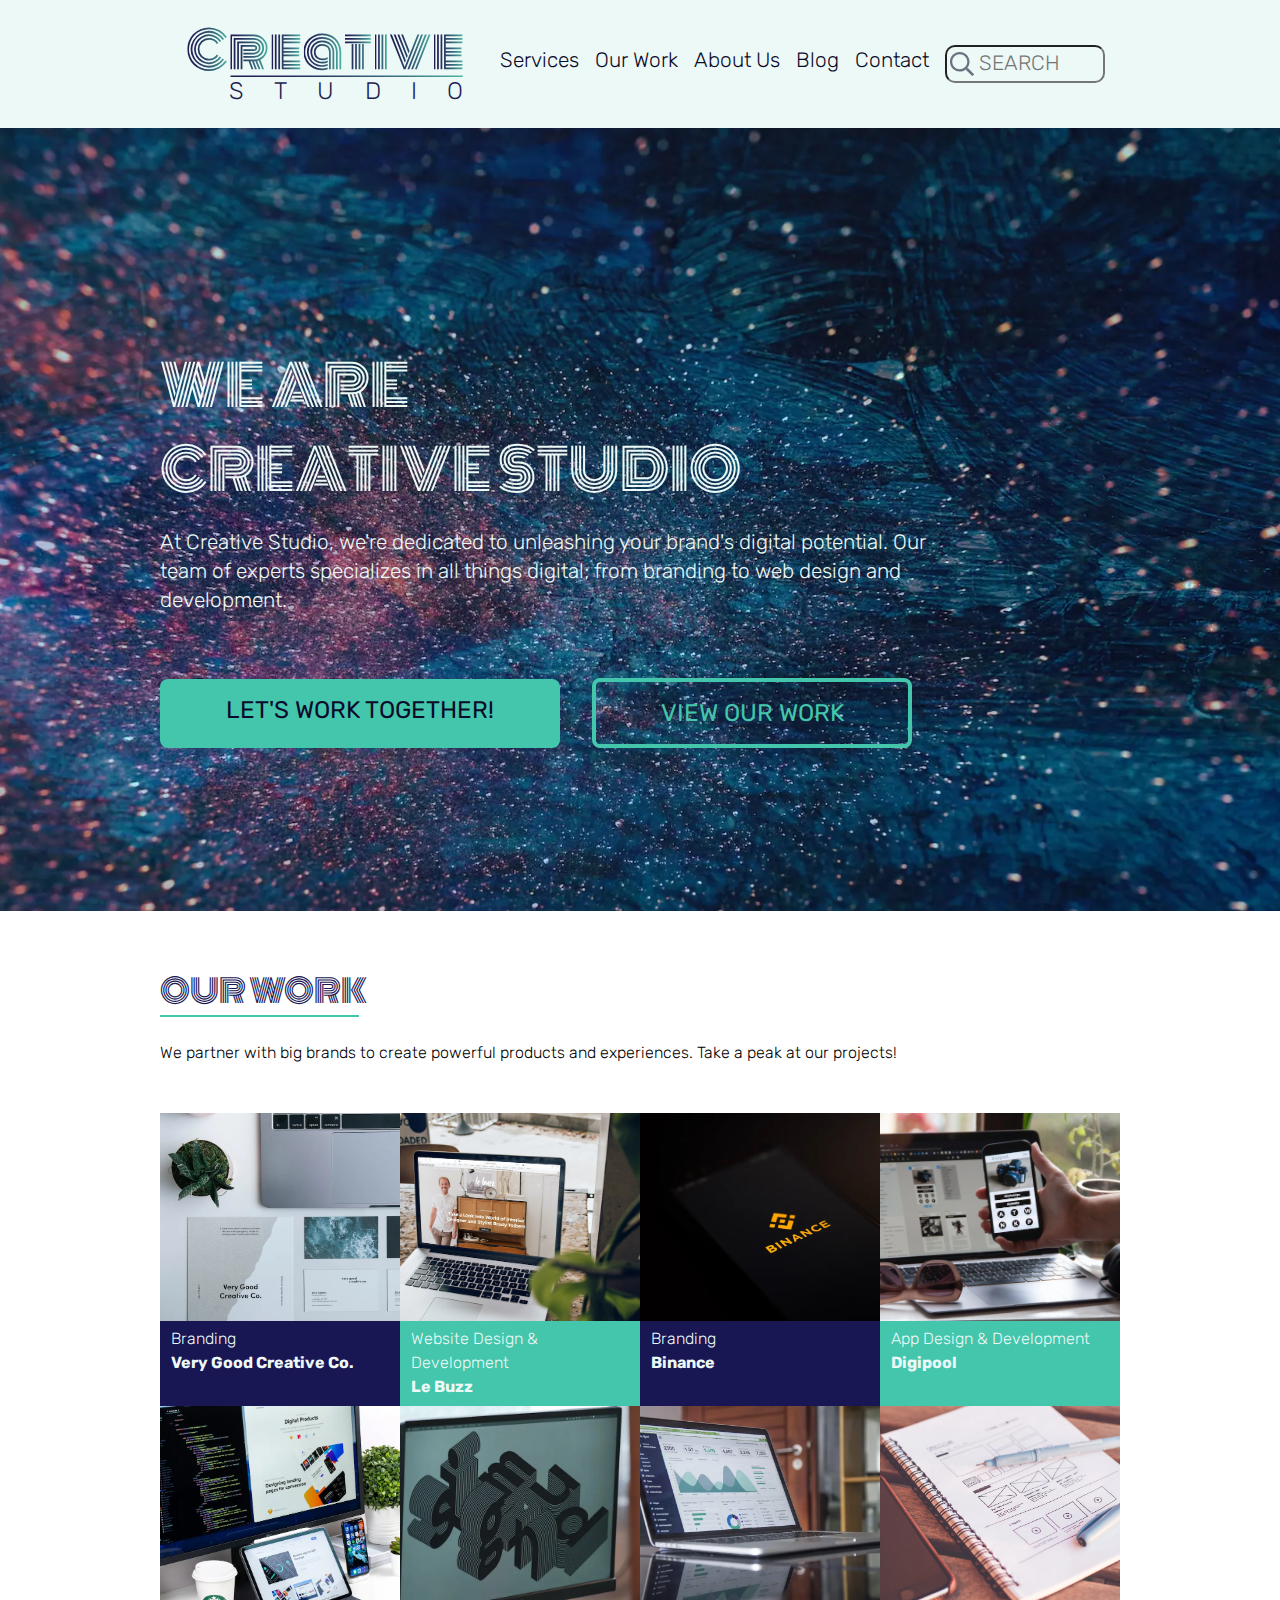
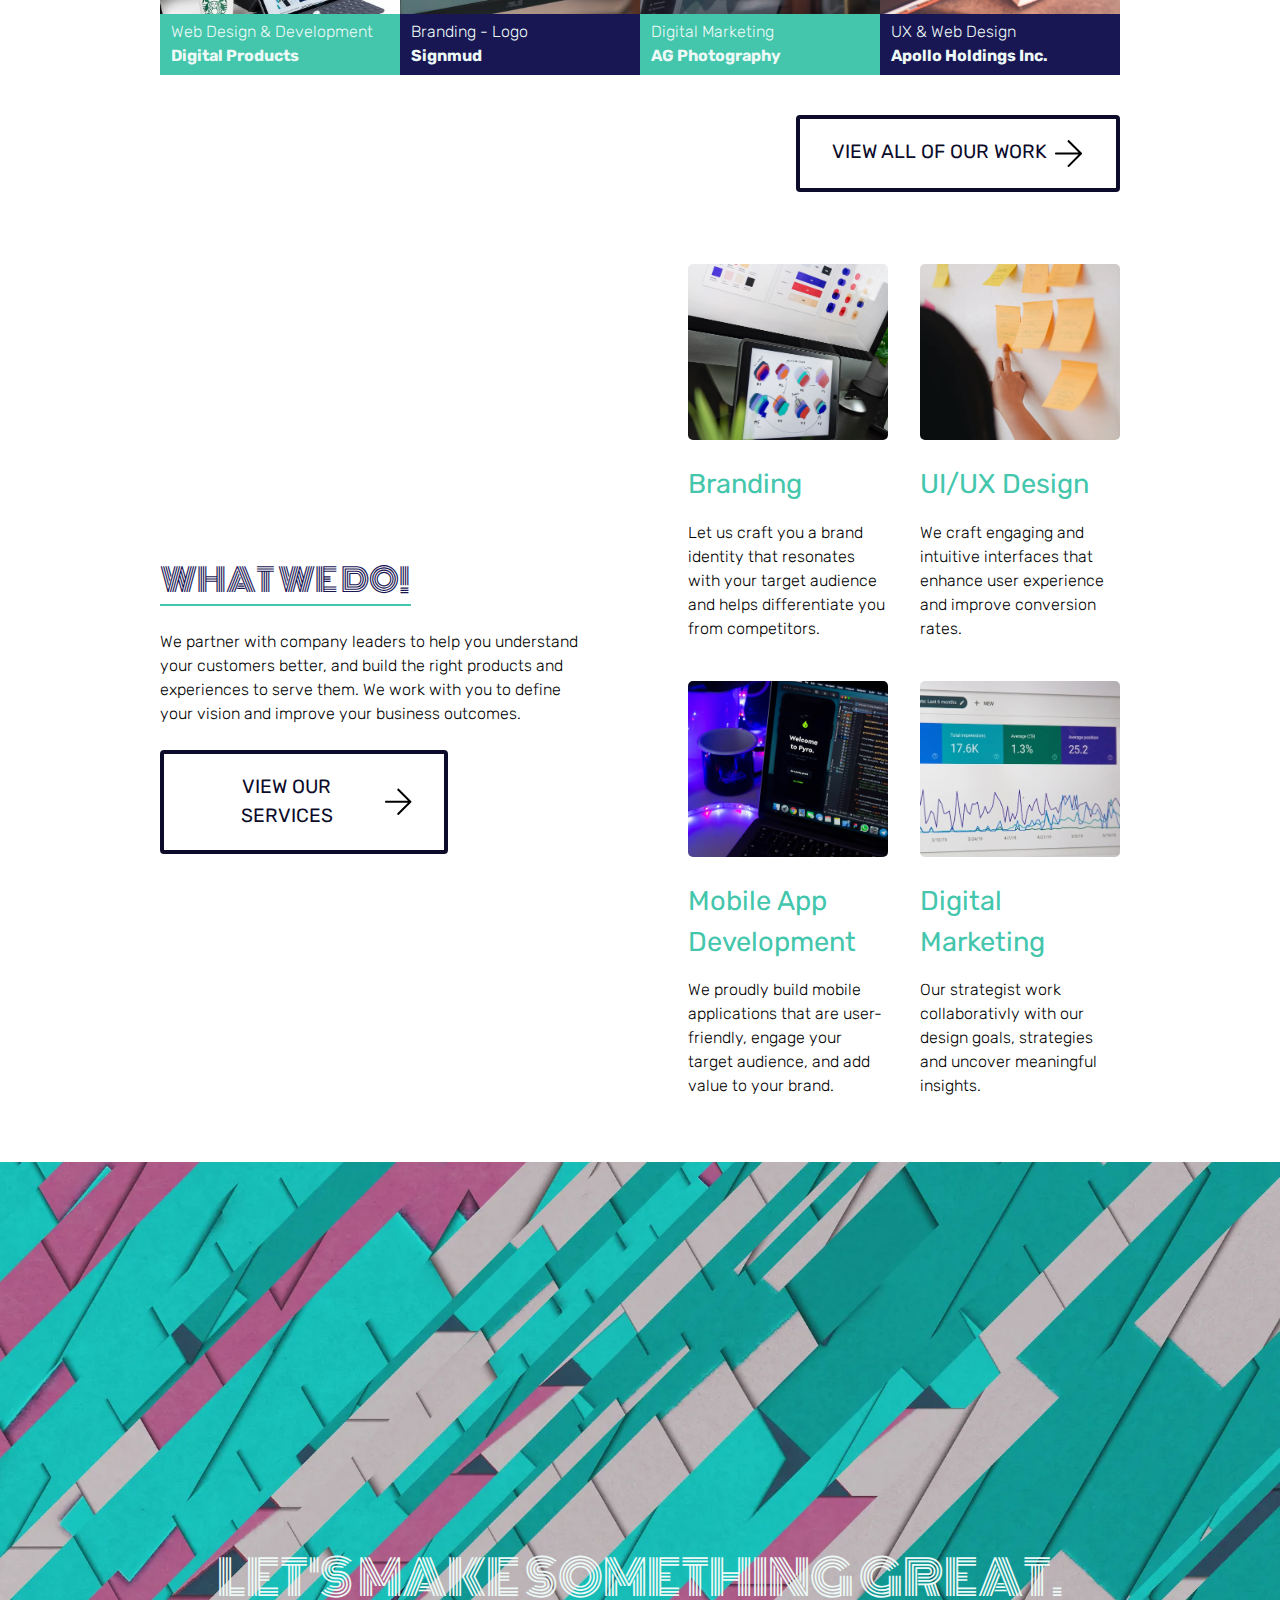
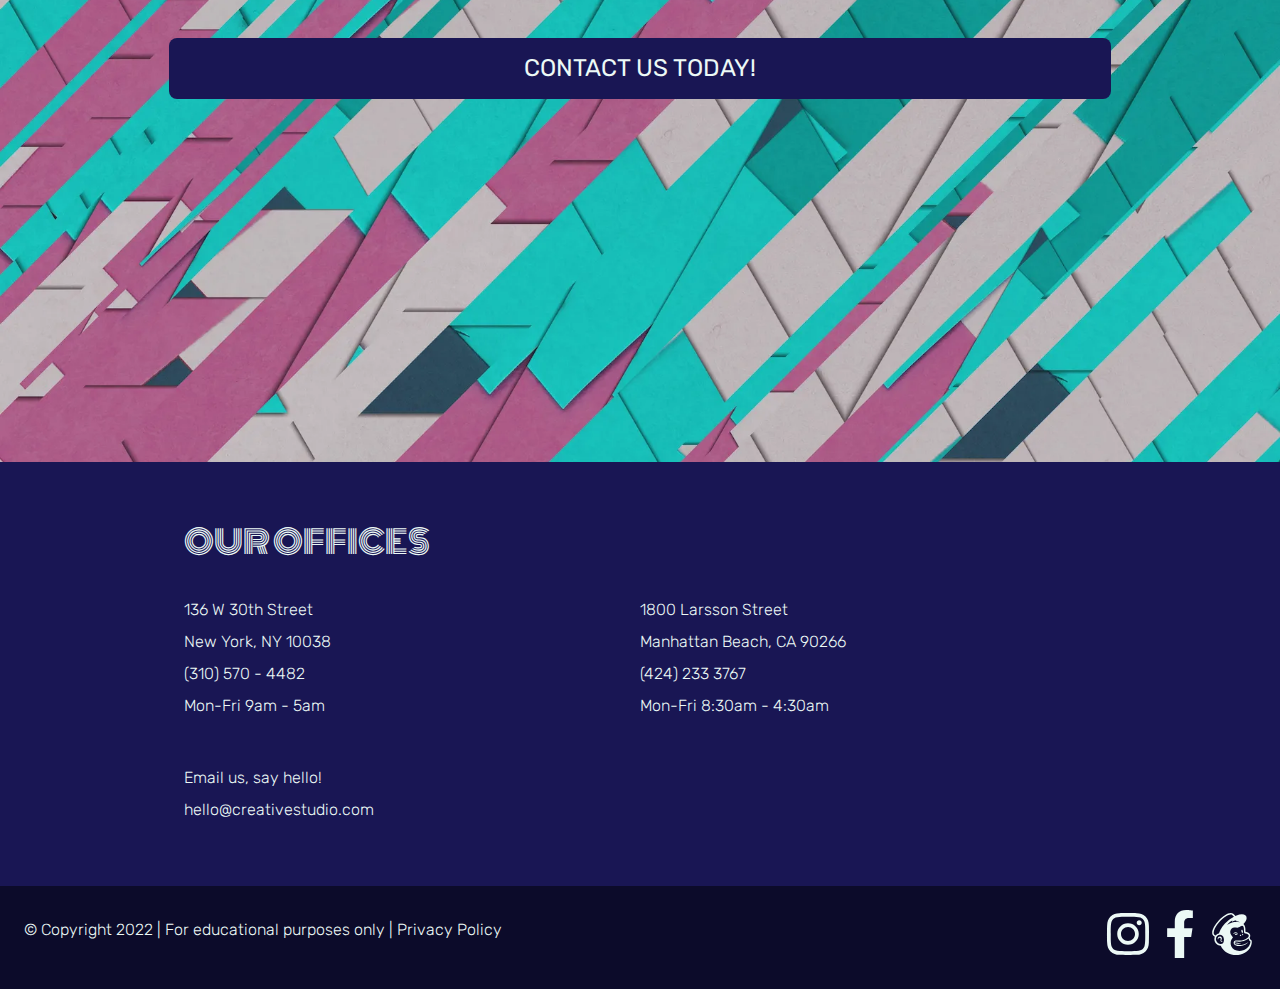
<file: index.html>
<!DOCTYPE html>
<html lang="en">
	<head>
		<meta charset="utf-8">
		<meta name="viewport" content="width=device-width, initial-scale=1.0">
		<title>Creative Studio | Home</title>

		<!-- Meta Information -->
		<meta name="author" content="Mihiri Kamiss">
		<meta name="description" content="At Creative Studio, we are dedicated to creating digital content and design for your branding needs.">

		<!-- Google Fonts -->
		<link rel="preconnect" href="https://fonts.googleapis.com">
		<link rel="preconnect" href="https://fonts.gstatic.com" crossorigin>
		<link href="https://fonts.googleapis.com/css2?family=Monoton&family=Rubik:wght@300;400;700&display=swap" rel="stylesheet">

		<!-- Stylesheets -->
		<link rel="stylesheet" type="text/css" href="css/modern-reset.css">
		<link rel="stylesheet" type="text/css" href="css/styles.css">

		<!--Javascript-->
		<script src="js/main.js" defer></script>

	</head>
	<body>
		<header>
			<div class="wide-flex">
				<div class="flex-container">
					<div class="logo">
						<svg data-name="Layer 1" viewBox="0 0 556.74 156.56" xmlns="http://www.w3.org/2000/svg" xmlns:xlink="http://www.w3.org/1999/xlink">
							<defs>
							<style>.cls-1{fill:url(#a);}.cls-2{fill:url(#i);}.cls-3{fill:url(#h);}.cls-4{fill:url(#g);}.cls-5{fill:url(#f);}.cls-6{fill:url(#e);}.cls-7{fill:url(#d);}.cls-8{fill:url(#c);}.cls-9{font-size:47px;fill:#211c53;font-family:Rubik-Light, Rubik;font-weight:300;letter-spacing:1.25em;}.cls-10{letter-spacing:1.26em;}.cls-11{fill:none;stroke-miterlimit:10;stroke-width:3px;stroke:url(#b);}</style>
							<linearGradient id="a" x1="6.31" x2="84" y1="49.44" y2="49.44" gradientUnits="userSpaceOnUse">
							<stop stop-color="#fff" offset="0"/>
							<stop stop-color="#211c53" offset=".01"/>
							<stop stop-color="#232256" offset=".13"/>
							<stop stop-color="#283460" offset=".31"/>
							<stop stop-color="#30506f" offset=".51"/>
							<stop stop-color="#3b7884" offset=".74"/>
							<stop stop-color="#49ab9f" offset=".97"/>
							<stop stop-color="#4bb1a2" offset="1"/>
							</linearGradient>
							<linearGradient id="i" x1="90.52" x2="163.48" y1="54.54" y2="54.54" xlink:href="#a"/>
							<linearGradient id="h" x1="170.99" x2="227.37" y1="54.54" y2="54.54" xlink:href="#a"/>
							<linearGradient id="g" x1="233.75" x2="307.66" y1="54.47" y2="54.47" xlink:href="#a"/>
							<linearGradient id="f" x1="314.51" x2="365.55" y1="54.54" y2="54.54" xlink:href="#a"/>
							<linearGradient id="e" x1="373.01" x2="396.83" y1="54.54" y2="54.54" xlink:href="#a"/>
							<linearGradient id="d" x1="403.02" x2="482.5" y1="54.54" y2="54.54" xlink:href="#a"/>
							<linearGradient id="c" x1="488.51" x2="544.88" y1="54.54" y2="54.54" xlink:href="#a"/>
							<linearGradient id="b" x1="91" x2="545.49" y1="102.28" y2="102.28" gradientUnits="userSpaceOnUse">
							<stop stop-color="#fff" offset="0"/>
							<stop stop-color="#211c53" offset="0"/>
							<stop stop-color="#232256" offset=".13"/>
							<stop stop-color="#27325e" offset=".31"/>
							<stop stop-color="#2f4c6c" offset=".5"/>
							<stop stop-color="#397180" offset=".71"/>
							<stop stop-color="#46a099" offset=".93"/>
							<stop stop-color="#4bb1a2" offset="1"/>
							</linearGradient>
							</defs>
							<path class="cls-1" d="M84,25.53l-2.84,1.84A38.89,38.89,0,0,0,67.24,14.89,39.08,39.08,0,0,0,33.65,13.4,38.47,38.47,0,0,0,12.81,34.24a38.79,38.79,0,0,0,0,30.39A38.38,38.38,0,0,0,33.65,85.47a38.85,38.85,0,0,0,33.62-1.54A39.17,39.17,0,0,0,81.21,71.41L84,73.49A42.62,42.62,0,0,1,68.83,87a42.32,42.32,0,0,1-36.51,1.61A41.89,41.89,0,0,1,9.69,66a42,42,0,0,1,0-33A41.91,41.91,0,0,1,32.32,10.29a42.35,42.35,0,0,1,36.56,1.63A42.47,42.47,0,0,1,84,25.53ZM78.42,29.4l-2.83,1.84A32.22,32.22,0,0,0,64.08,20.92a32.28,32.28,0,0,0-27.81-1.25,31.45,31.45,0,0,0-17.2,17.2,32.26,32.26,0,0,0,0,25.14,31.54,31.54,0,0,0,17.2,17.2,31.81,31.81,0,0,0,12.57,2.55A31.45,31.45,0,0,0,64.1,77.93,32.41,32.41,0,0,0,75.59,67.58l2.74,2A35.61,35.61,0,0,1,65.64,81a35.86,35.86,0,0,1-34.71-.61,35.65,35.65,0,0,1-13-13,35.81,35.81,0,0,1,0-35.82,35.65,35.65,0,0,1,13-13,35.79,35.79,0,0,1,34.78-.57A35.75,35.75,0,0,1,78.42,29.4Zm-5.67,3.78L69.91,35a25.46,25.46,0,0,0-9-8.1A25.63,25.63,0,0,0,36,27.35a25.49,25.49,0,0,0-9.28,9.28,25.62,25.62,0,0,0,0,25.61A25.44,25.44,0,0,0,36,71.53a25.63,25.63,0,0,0,24.86.4A25.48,25.48,0,0,0,70,63.76l2.79,1.93A28.53,28.53,0,0,1,62.47,75a29,29,0,0,1-28.14-.47A28.65,28.65,0,0,1,23.79,63.94a29.12,29.12,0,0,1,0-29A28.8,28.8,0,0,1,34.33,24.39a29.08,29.08,0,0,1,28.14-.47A28.72,28.72,0,0,1,72.75,33.18Zm-5.62,3.88L64.34,38.9a18.63,18.63,0,0,0-15.5-8.18A18.73,18.73,0,0,0,30.13,49.44,18.71,18.71,0,0,0,48.84,68.15a18.29,18.29,0,0,0,8.86-2.22,18.61,18.61,0,0,0,6.64-6l2.74,2a22,22,0,0,1-7.84,7,22,22,0,0,1-19,.85A21.83,21.83,0,0,1,28.47,58a21.88,21.88,0,0,1,0-17.15A21.92,21.92,0,0,1,40.26,29.07a22,22,0,0,1,19,.87A21.94,21.94,0,0,1,67.13,37.06Z"/>
							<path class="cls-2" d="M116.22,69.66h20.51a23.27,23.27,0,0,0,11.63-3,23.17,23.17,0,0,0,11.72-20.32,20.87,20.87,0,0,0-3.17-11.08A23.48,23.48,0,0,0,148.34,27a23.13,23.13,0,0,0-11.61-3.07H93.92V88.57h-3.4v-68h46.21A26,26,0,0,1,147,22.62a27.66,27.66,0,0,1,8.53,5.58,26.64,26.64,0,0,1,5.77,8.24,23.58,23.58,0,0,1,2.17,9.88,27.05,27.05,0,0,1-3.78,14.43,24.83,24.83,0,0,1-10.16,9.39l7.14,18.43H153l-6.76-17.06c-.85.28-1.84.56-3,.85l6.38,16.21H146l-6.23-15.65a30.26,30.26,0,0,1-3.08.15l6,15.5h-3.6l-5.95-15.5h-3.07l5.72,15.5h-3.6l-5.76-15.5H116.22Zm0-6.8h20.51a16.39,16.39,0,0,0,11.68-4.63,15.73,15.73,0,0,0,4.86-11.91,14.56,14.56,0,0,0-5-10.89,16.3,16.3,0,0,0-11.58-4.71h-36V88.57h-3.4V27.32h39.41a19.57,19.57,0,0,1,14,5.7,17.85,17.85,0,0,1,6,13.3,19,19,0,0,1-5.89,14.22,19.48,19.48,0,0,1-14.06,5.72H116.22Zm0-6.81h20.51a10,10,0,0,0,6.9-2.55,9.16,9.16,0,0,0,2.84-7.18,8.1,8.1,0,0,0-3-6.1,9.76,9.76,0,0,0-6.78-2.69h-29.2v51h-3.4V34.13h32.6a13.1,13.1,0,0,1,9.2,3.68,11.35,11.35,0,0,1,3.94,8.51A12.43,12.43,0,0,1,146,55.89a13.14,13.14,0,0,1-9.31,3.57H116.22Zm-1.88,32.52h-3.41V40.93h25.8a6.67,6.67,0,0,1,4.49,1.58,4.87,4.87,0,0,1,1.85,3.81q0,6.33-6.34,6.33H116.22v-3.4h20.51a2.59,2.59,0,0,0,2.93-2.93,1.69,1.69,0,0,0-.87-1.4,3.61,3.61,0,0,0-2.06-.59H114.34Z"/>
							<path class="cls-3" d="M174.4,88.57H171v-68h3.41Zm6.8,0h-3.4v-68h3.4Zm6.81,0H184.6v-68H188Zm6.8-17h32.56V75H194.81v3.41h32.56v3.4H194.81v3.4h32.56v3.41h-36v-68h36v3.4H194.81v3.4h32.56v3.4H194.81v3.41h32.56v3.4H194.81V46h30.67v3.4H194.81v3.4h30.67v3.4H194.81V59.6h30.67V63H194.81Z"/>
							<path class="cls-4" d="M307.66,55V88.57h-3.4V55a33.21,33.21,0,0,0-4.49-17.22,30.93,30.93,0,0,0-12.24-11.72,36.13,36.13,0,0,0-17.3-4.14,32.92,32.92,0,0,0-16.77,4.4A32.76,32.76,0,0,0,239,65.57a29.72,29.72,0,0,0,5.1,9.12,35,35,0,0,0,7.47,6.74,33.72,33.72,0,0,0,9.12,4.3,34.39,34.39,0,0,0,10,1.46,26.77,26.77,0,0,0,10.58-2.12v3.5a32.46,32.46,0,0,1-10.77,1.84,39,39,0,0,1-11.13-1.61,35.49,35.49,0,0,1-10-4.75,38.13,38.13,0,0,1-8.1-7.42,32.36,32.36,0,0,1-5.48-10,36.48,36.48,0,0,1-2-12.1,36.36,36.36,0,0,1,10.33-25.45,35.31,35.31,0,0,1,11.62-7.7,37.36,37.36,0,0,1,14.53-2.86A40.73,40.73,0,0,1,285,21.18a35.85,35.85,0,0,1,11.9,7.35,33.38,33.38,0,0,1,7.9,11.55A38.17,38.17,0,0,1,307.66,55Zm-6.81,0V88.57h-3.4V55a26.62,26.62,0,0,0-3.57-13.82A24,24,0,0,0,284.13,32a29.75,29.75,0,0,0-13.9-3.21,26.42,26.42,0,0,0-13.37,3.47A25.4,25.4,0,0,0,244,54.54a26.8,26.8,0,0,0,2.22,11,22.66,22.66,0,0,0,6,8.2,27.66,27.66,0,0,0,8.55,5,28.8,28.8,0,0,0,10,1.77,26.26,26.26,0,0,0,10.49-2.22v3.45a30,30,0,0,1-10.58,2,31.31,31.31,0,0,1-15-3.68,28.68,28.68,0,0,1-15.07-25.57,28.62,28.62,0,0,1,2.29-11.34,28.41,28.41,0,0,1,15.66-15.55,30.1,30.1,0,0,1,11.72-2.31A33,33,0,0,1,285.85,29a27.46,27.46,0,0,1,11,10.49A30,30,0,0,1,300.85,55Zm-6.8,0V88.57h-3.4V55q0-8.92-5.72-14.2t-14.7-5.27a19,19,0,0,0-13.89,5.53,18.26,18.26,0,0,0-5.58,13.47,21.32,21.32,0,0,0,1.68,8.65A15.88,15.88,0,0,0,257,69.33a20.65,20.65,0,0,0,6.45,3.52A23.22,23.22,0,0,0,271,74.06a22.09,22.09,0,0,0,10.25-2.51v3.59a26.51,26.51,0,0,1-10.3,2.13,27.19,27.19,0,0,1-8.88-1.44,23.34,23.34,0,0,1-7.52-4.21,19.2,19.2,0,0,1-5.24-7.18,24.39,24.39,0,0,1-1.94-9.9A21.51,21.51,0,0,1,254,38.69a22.18,22.18,0,0,1,16.28-6.55,26.21,26.21,0,0,1,12.19,2.77,20.65,20.65,0,0,1,8.51,8A23.19,23.19,0,0,1,294.05,55Zm-10.21,0q0-6-3.73-9.35t-9.88-3.31a12.45,12.45,0,0,0-8.93,3.59,11.5,11.5,0,0,0-3.73,8.6,16,16,0,0,0,.75,5.08,10.49,10.49,0,0,0,5.15,6.19,14.35,14.35,0,0,0,3.76,1.4,19.94,19.94,0,0,0,4.18.42A18.77,18.77,0,0,0,281.24,65v3.41a21,21,0,0,1-9.87,2.41,21.88,21.88,0,0,1-6.41-.92,17.48,17.48,0,0,1-5.45-2.79,12.79,12.79,0,0,1-3.9-5.11,17.93,17.93,0,0,1-1.44-7.44,15,15,0,0,1,4.58-11.06A15.66,15.66,0,0,1,270.23,39q7.61,0,12.31,4.27T287.24,55V88.57h-3.4Z"/>
							<path class="cls-5" d="m314.51 23.92v-3.4h51v3.4zm0 6.8v-3.4h51v3.4zm0 6.81v-3.4h51v3.4zm13.61 1.84h3.4v49.2h-3.4zm6.81 0h3.4v49.2h-3.4zm6.8 0h3.4v49.2h-3.4zm6.8 0h3.41v49.2h-3.41z"/>
							<path class="cls-6" d="M373,20.52h3.41V88.57H373Zm6.81,0h3.4V88.57h-3.4Zm6.8,0H390V88.57h-3.41Zm6.81,0h3.4V88.57h-3.4Z"/>
							<path class="cls-7" d="M403,20.52h3.69L431.8,84l25.09-63.46h3.64L433.64,88.57H430Zm7.32,0H414l20.18,51-1.94,4.35Zm7.33,0h3.68L437.8,62.24,436,66.92Zm7.32,0h3.64l12.76,32.27-1.79,4.78Zm39.18,0h3.68L440.92,88.57h-3.64Zm7.37,0h3.64L448.24,88.57H444.6Zm7.28,0h3.68L455.57,88.57h-3.64Z"/>
							<path class="cls-8" d="M491.91,88.57h-3.4v-68h3.4Zm6.8,0h-3.4v-68h3.4Zm6.81,0h-3.4v-68h3.4Zm6.8-17h32.56V75H512.32v3.41h32.56v3.4H512.32v3.4h32.56v3.41h-36v-68h36v3.4H512.32v3.4h32.56v3.4H512.32v3.41h32.56v3.4H512.32V46H543v3.4H512.32v3.4H543v3.4H512.32V59.6H543V63H512.32Z"/>
							<text class="cls-9" transform="translate(89 146.13)">S<tspan class="cls-10" x="87.28" y="0">TUDIO</tspan></text>
							<line class="cls-11" x1="91" x2="545.49" y1="102.28" y2="102.28"/>
							</svg>
						<svg class="menu-icon" fill="none" viewBox="0 0 24 24" xmlns="http://www.w3.org/2000/svg">
							<path d="m4 18h16" stroke="#000" stroke-linecap="round" stroke-width="2"/>
							<path d="m4 12h16" stroke="#000" stroke-linecap="round" stroke-width="2"/>
							<path d="m4 6h16" stroke="#000" stroke-linecap="round" stroke-width="2"/>
							</svg>
					</div>
					<div class="top-nav">
						<nav>
							<ul>
								<li><a href="#">Services</a> </li>
								<li><a href="#">Our Work</a></li>
								<li><a href="#">About Us</a></li>
								<li><a href="#">Blog</a></li>
								<li><a href="contact.html">Contact</a></li>
								<li>
									<input type="text" placeholder="Search">
								</li>
							</ul>
						</nav>
					</div>
				</div>
			</div>
		</header>
		<main>
			<!--Hero Banner-->
			<section class="index-hero">
				<div class="wide-flex">
					<div>
						<h2><span>We Are</span> Creative Studio</h2>
						<p>At Creative Studio, we're dedicated to unleashing your brand's digital potential. Our team of experts specializes in all things digital; from branding to web design and development.</p>
					</div>
					<div class="flex-container">
						<div class="btn">
							<a href="#">Let's Work Together!</a>
						</div>
						<div class="btn-out">
							<a href="#">View Our Work</a>
						</div>
					</div>
				</div>
			</section>

			<!--Our Work-->
			<section class="intro">
				<div class="wide-flex">
					<div>
						<h3>Our Work</h3>
						<p>We partner with big brands to create powerful products and experiences. Take a peak at our projects!</p>
					</div>
					<div class="side-scroll">
						<div class="flex-container">
							<div class="project-cards">
								<div class="p-card">
									<div class="bg"></div>
									<p>Branding</p>
									<h4>Very Good Creative Co.</h4>
								</div>
								<div class="p-card">
									<div class="bg"></div>
									<p>Website Design &amp; Development</p>
									<h4>Le Buzz</h4>
								</div>
								<div class="p-card">
									<div class="bg"></div>
									<p>Branding</p>
									<h4>Binance</h4>
								</div>
								<div class="p-card">
									<div class="bg"></div>
									<p>App Design &amp; Development</p>
									<h4>Digipool</h4>
								</div>
							</div>

							<div class="project-cards">
								<div class="p-card">
									<div class="bg"></div>
									<p>Web Design &amp; Development</p>
									<h4>Digital Products</h4>
								</div>
								<div class="p-card">
									<div class="bg"></div>
									<p>Branding - Logo</p>
									<h4>Signmud</h4>
								</div>
								<div class="p-card">
									<div class="bg"></div>
									<p>Digital Marketing</p>
									<h4>AG Photography</h4>
								</div>
								<div class="p-card">
									<div class="bg"></div>
									<p>UX &amp; Web Design</p>
									<h4>Apollo Holdings Inc.</h4>
								</div>
							</div>
						</div>
					</div>
					<div class="flex-end">
						<div class="btn-out">
							<a href="#">View All Of Our Work</a>
							<svg class="svg-inline--fa fa-arrow-right fa-w-14" aria-hidden="true" data-icon="arrow-right" data-prefix="fal" focusable="false" role="img" viewBox="0 0 448 512" xmlns="http://www.w3.org/2000/svg">
								<path d="M216.464 36.465l-7.071 7.07c-4.686 4.686-4.686 12.284 0 16.971L387.887 239H12c-6.627 0-12 5.373-12 12v10c0 6.627 5.373 12 12 12h375.887L209.393 451.494c-4.686 4.686-4.686 12.284 0 16.971l7.071 7.07c4.686 4.686 12.284 4.686 16.97 0l211.051-211.05c4.686-4.686 4.686-12.284 0-16.971L233.434 36.465c-4.686-4.687-12.284-4.687-16.97 0z" fill="currentColor"/>
								</svg>
								
						</div>
					</div>
				</div>
			</section>

			<!--Abour Us-->
			<section class="about">
				<div class="wide-flex flex-container">
					<div>
						<h3>What We Do!</h3>
						<p>We partner with company leaders to help you understand your customers better, and build the right products and experiences to serve them. We work with you to define your vision and improve your business outcomes.</p>
							<div class="btn-out">
								<a href="#">View Our Services</a>
								<svg class="svg-inline--fa fa-arrow-right fa-w-14" aria-hidden="true" data-icon="arrow-right" data-prefix="fal" focusable="false" role="img" viewBox="0 0 448 512" xmlns="http://www.w3.org/2000/svg">
									<path d="M216.464 36.465l-7.071 7.07c-4.686 4.686-4.686 12.284 0 16.971L387.887 239H12c-6.627 0-12 5.373-12 12v10c0 6.627 5.373 12 12 12h375.887L209.393 451.494c-4.686 4.686-4.686 12.284 0 16.971l7.071 7.07c4.686 4.686 12.284 4.686 16.97 0l211.051-211.05c4.686-4.686 4.686-12.284 0-16.971L233.434 36.465c-4.686-4.687-12.284-4.687-16.97 0z" fill="currentColor"/>
								</svg>
							</div>
					</div>
					<div class="flex-container about-cards">
						<div class="a-card">
							<div class="bg"></div>
							<h4>Branding</h4>
							<p>Let us craft you a brand identity that resonates with your target audience and helps differentiate you from competitors.</p>
						</div>
						<div class="a-card">
							<div class="bg"></div>
							<h4>UI/UX Design</h4>
							<p>We craft engaging and intuitive interfaces that enhance user experience and improve conversion rates.</p>
						</div>
						<div class="a-card">
							<div class="bg"></div>
							<h4>Mobile App Development</h4>
							<p>We proudly build mobile applications that are user-friendly, engage your target audience, and add value to your brand.</p>
						</div>
						<div class="a-card">
							<div class="bg"></div>
							<h4>Digital Marketing</h4>
							<p>Our strategist work collaborativly with our design goals, strategies and uncover meaningful insights.</p>
						</div>
					</div>
				</div>
			</section>

			<!--outro-->
			<section class="outro flex-container">
				<div class="outro-content">
					<h3>Let's Make Something Great.</h3>
					<div class="btn">
						<a href="contact.html">Contact US Today!</a>
					</div>
				</div>
			</section>
		</main>
		<footer>
			<div class="flex-container wide-flex">
				<h3>Our Offices</h3>
				<div>
					<div class="address">
						<p>136 W 30th Street</p>
						<p>New York, NY 10038</p>
					</div>
					<p>(310) 570 - 4482</p>
					<p>Mon-Fri 9am - 5am</p>
				</div>
				<div>
					<div class="address">
						<p>1800 Larsson Street</p>
						<p>Manhattan Beach, CA 90266</p>
					</div>
					<p>(424) 233 3767</p>
					<p>Mon-Fri 8:30am - 4:30am</p>
				</div>
				<div>
					<p>Email us, say hello!</p>
					<p>hello@creativestudio.com</p>
				</div>
			</div>
			<div class="copyright">
					<!--Icons-->
					<div>
						<p>&copy; Copyright 2022 | For educational purposes only | <a href="#">Privacy Policy</a></p>
					</div>
					<div>
						<svg class="svg-inline--fa fa-instagram fa-w-14" aria-hidden="true" data-icon="instagram" data-prefix="fab" focusable="false" role="img" viewBox="0 0 448 512" xmlns="http://www.w3.org/2000/svg">
						<path d="M224.1 141c-63.6 0-114.9 51.3-114.9 114.9s51.3 114.9 114.9 114.9S339 319.5 339 255.9 287.7 141 224.1 141zm0 189.6c-41.1 0-74.7-33.5-74.7-74.7s33.5-74.7 74.7-74.7 74.7 33.5 74.7 74.7-33.6 74.7-74.7 74.7zm146.4-194.3c0 14.9-12 26.8-26.8 26.8-14.9 0-26.8-12-26.8-26.8s12-26.8 26.8-26.8 26.8 12 26.8 26.8zm76.1 27.2c-1.7-35.9-9.9-67.7-36.2-93.9-26.2-26.2-58-34.4-93.9-36.2-37-2.1-147.9-2.1-184.9 0-35.8 1.7-67.6 9.9-93.9 36.1s-34.4 58-36.2 93.9c-2.1 37-2.1 147.9 0 184.9 1.7 35.9 9.9 67.7 36.2 93.9s58 34.4 93.9 36.2c37 2.1 147.9 2.1 184.9 0 35.9-1.7 67.7-9.9 93.9-36.2 26.2-26.2 34.4-58 36.2-93.9 2.1-37 2.1-147.8 0-184.8zM398.8 388c-7.8 19.6-22.9 34.7-42.6 42.6-29.5 11.7-99.5 9-132.1 9s-102.7 2.6-132.1-9c-19.6-7.8-34.7-22.9-42.6-42.6-11.7-29.5-9-99.5-9-132.1s-2.6-102.7 9-132.1c7.8-19.6 22.9-34.7 42.6-42.6 29.5-11.7 99.5-9 132.1-9s102.7-2.6 132.1 9c19.6 7.8 34.7 22.9 42.6 42.6 11.7 29.5 9 99.5 9 132.1s2.7 102.7-9 132.1z" fill="currentColor"/>
						</svg>
						<svg class="svg-inline--fa fa-facebook-f fa-w-10" aria-hidden="true" data-icon="facebook-f" data-prefix="fab" focusable="false" role="img" viewBox="0 0 320 512" xmlns="http://www.w3.org/2000/svg">
							<path d="M279.14 288l14.22-92.66h-88.91v-60.13c0-25.35 12.42-50.06 52.24-50.06h40.42V6.26S260.43 0 225.36 0c-73.22 0-121.08 44.38-121.08 124.72v70.62H22.89V288h81.39v224h100.17V288z" fill="currentColor"/>
							</svg>
							
						<svg class="svg-inline--fa fa-mailchimp fa-w-14" aria-hidden="true" data-icon="mailchimp" data-prefix="fab" focusable="false" role="img" viewBox="0 0 448 512" xmlns="http://www.w3.org/2000/svg">
							<path d="M330.61 243.52a36.15 36.15 0 0 1 9.3 0c1.66-3.83 1.95-10.43.45-17.61-2.23-10.67-5.25-17.14-11.48-16.13s-6.47 8.74-4.24 19.42c1.26 6 3.49 11.14 6 14.32zM277.05 252c4.47 2 7.2 3.26 8.28 2.13 1.89-1.94-3.48-9.39-12.12-13.09a31.44 31.44 0 0 0-30.61 3.68c-3 2.18-5.81 5.22-5.41 7.06.85 3.74 10-2.71 22.6-3.48 7-.44 12.8 1.75 17.26 3.71zm-9 5.13c-9.07 1.42-15 6.53-13.47 10.1.9.34 1.17.81 5.21-.81a37 37 0 0 1 18.72-1.95c2.92.34 4.31.52 4.94-.49 1.46-2.22-5.71-8-15.39-6.85zm54.17 17.1c3.38-6.87-10.9-13.93-14.3-7s10.92 13.88 14.32 6.97zm15.66-20.47c-7.66-.13-7.95 15.8-.26 15.93s7.98-15.81.28-15.96zm-218.79 78.9c-1.32.31-6 1.45-8.47-2.35-5.2-8 11.11-20.38 3-35.77-9.1-17.47-27.82-13.54-35.05-5.54-8.71 9.6-8.72 23.54-5 24.08 4.27.57 4.08-6.47 7.38-11.63a12.83 12.83 0 0 1 17.85-3.72c11.59 7.59 1.37 17.76 2.28 28.62 1.39 16.68 18.42 16.37 21.58 9a2.08 2.08 0 0 0-.2-2.33c.03.89.68-1.3-3.35-.39zm299.72-17.07c-3.35-11.73-2.57-9.22-6.78-20.52 2.45-3.67 15.29-24-3.07-43.25-10.4-10.92-33.9-16.54-41.1-18.54-1.5-11.39 4.65-58.7-21.52-83 20.79-21.55 33.76-45.29 33.73-65.65-.06-39.16-48.15-51-107.42-26.47l-12.55 5.33c-.06-.05-22.71-22.27-23.05-22.57C169.5-18-41.77 216.81 25.78 273.85l14.76 12.51a72.49 72.49 0 0 0-4.1 33.5c3.36 33.4 36 60.42 67.53 60.38 57.73 133.06 267.9 133.28 322.29 3 1.74-4.47 9.11-24.61 9.11-42.38s-10.09-25.27-16.53-25.27zm-316 48.16c-22.82-.61-47.46-21.15-49.91-45.51-6.17-61.31 74.26-75.27 84-12.33 4.54 29.64-4.67 58.49-34.12 57.81zM84.3 249.55C69.14 252.5 55.78 261.09 47.6 273c-4.88-4.07-14-12-15.59-15-13.01-24.85 14.24-73 33.3-100.21C112.42 90.56 186.19 39.68 220.36 48.91c5.55 1.57 23.94 22.89 23.94 22.89s-34.15 18.94-65.8 45.35c-42.66 32.85-74.89 80.59-94.2 132.4zM323.18 350.7s-35.74 5.3-69.51-7.07c6.21-20.16 27 6.1 96.4-13.81 15.29-4.38 35.37-13 51-25.35a102.85 102.85 0 0 1 7.12 24.28c3.66-.66 14.25-.52 11.44 18.1-3.29 19.87-11.73 36-25.93 50.84A106.86 106.86 0 0 1 362.55 421a132.45 132.45 0 0 1-20.34 8.58c-53.51 17.48-108.3-1.74-126-43a66.33 66.33 0 0 1-3.55-9.74c-7.53-27.2-1.14-59.83 18.84-80.37 1.23-1.31 2.48-2.85 2.48-4.79a8.45 8.45 0 0 0-1.92-4.54c-7-10.13-31.19-27.4-26.33-60.83 3.5-24 24.49-40.91 44.07-39.91l5 .29c8.48.5 15.89 1.59 22.88 1.88 11.69.5 22.2-1.19 34.64-11.56 4.2-3.5 7.57-6.54 13.26-7.51a17.45 17.45 0 0 1 13.6 2.24c10 6.64 11.4 22.73 11.92 34.49.29 6.72 1.1 23 1.38 27.63.63 10.67 3.43 12.17 9.11 14 3.19 1.05 6.15 1.83 10.51 3.06 13.21 3.71 21 7.48 26 12.31a16.38 16.38 0 0 1 4.74 9.29c1.56 11.37-8.82 25.4-36.31 38.16-46.71 21.68-93.68 14.45-100.48 13.68-20.15-2.71-31.63 23.32-19.55 41.15 22.64 33.41 122.4 20 151.37-21.35.69-1 .12-1.59-.73-1-41.77 28.58-97.06 38.21-128.46 26-4.77-1.85-14.73-6.44-15.94-16.67 43.6 13.49 71 .74 71 .74s2.03-2.79-.56-2.53zm-68.47-5.7zm-83.4-187.5c16.74-19.35 37.36-36.18 55.83-45.63a.73.73 0 0 1 1 1c-1.46 2.66-4.29 8.34-5.19 12.65a.75.75 0 0 0 1.16.79c11.49-7.83 31.48-16.22 49-17.3a.77.77 0 0 1 .52 1.38 41.86 41.86 0 0 0-7.71 7.74.75.75 0 0 0 .59 1.19c12.31.09 29.66 4.4 41 10.74.76.43.22 1.91-.64 1.72-69.55-15.94-123.08 18.53-134.5 26.83a.76.76 0 0 1-1-1.12z" fill="currentColor"/>
							</svg>		
					</div>
			</div>
		</footer>
	</body>
</html>
</file>
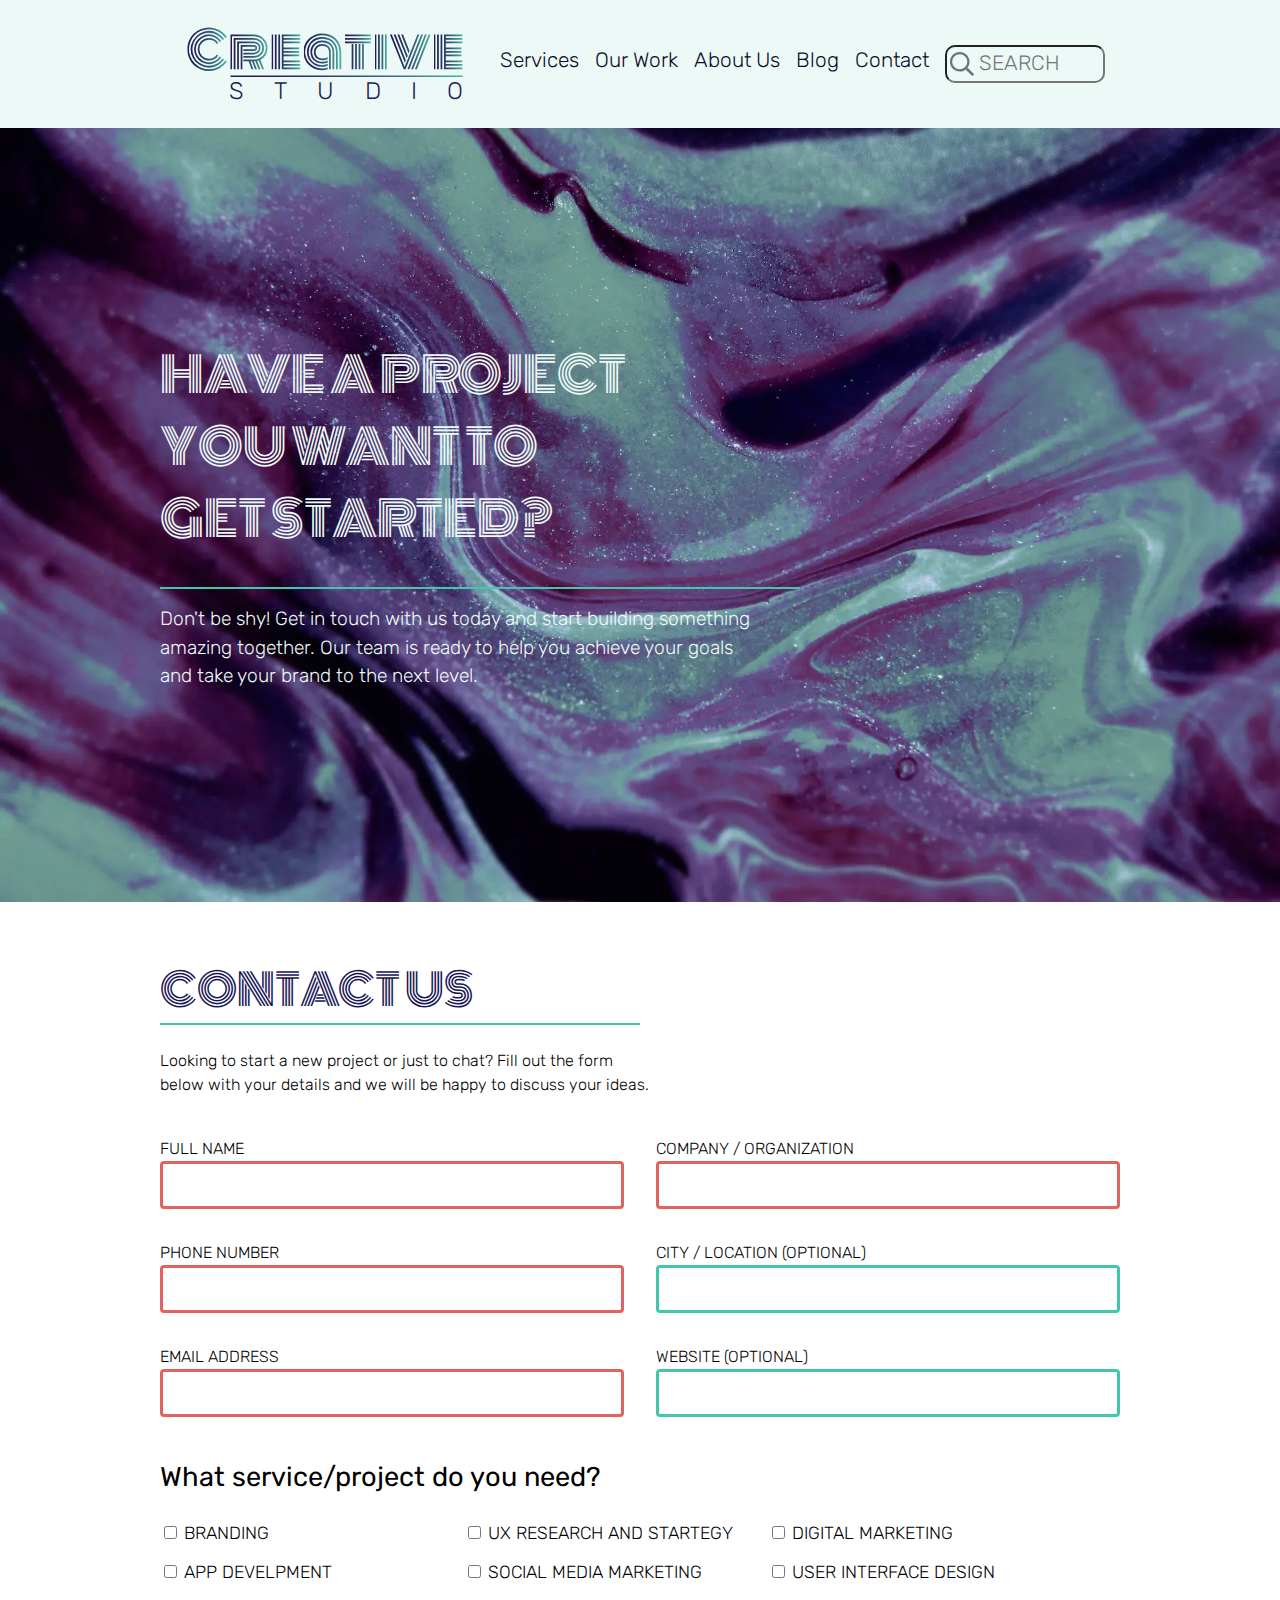
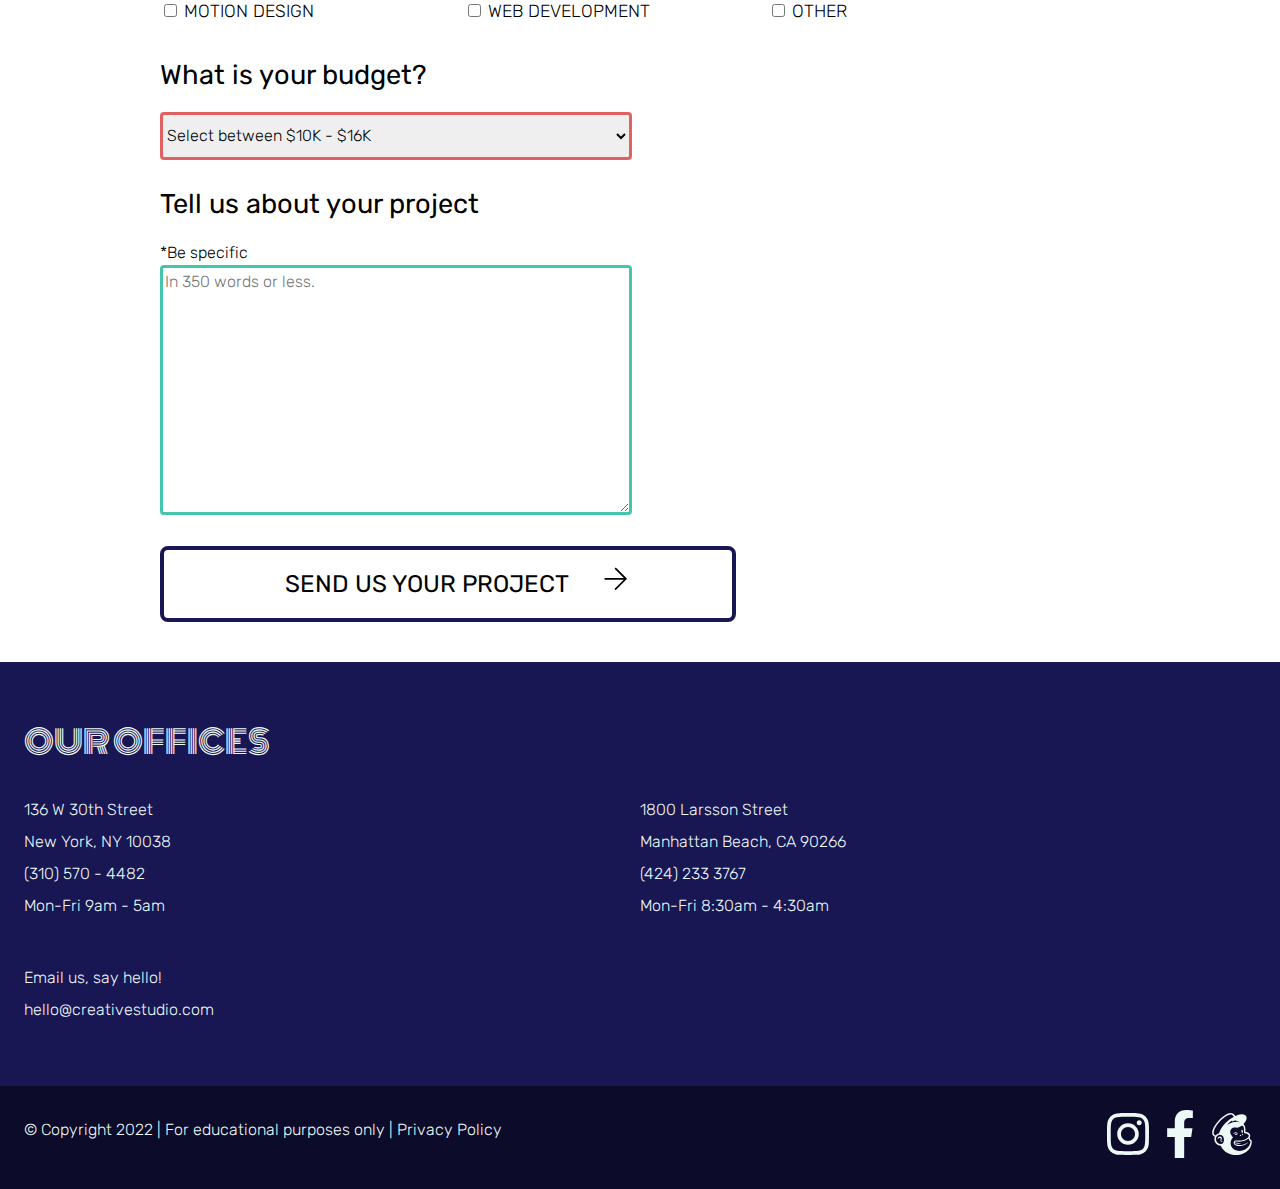
<file: contact.html>
<!DOCTYPE html>
<html lang="en">
	<head>
		<meta charset="utf-8">
		<meta name="viewport" content="width=device-width, initial-scale=1.0">
		<title>Creative Studio | Contact</title>

		<!-- Meta Information -->
		<meta name="author" content="Mihiri Kamiss">
		<meta name="description" content="At Creative Studio, we are dedicated to creating digital content and design for your branding needs.">

		<!-- Google Fonts -->
		<link rel="preconnect" href="https://fonts.googleapis.com">
		<link rel="preconnect" href="https://fonts.gstatic.com" crossorigin>
		<link href="https://fonts.googleapis.com/css2?family=Monoton&family=Rubik:wght@300;400;700&display=swap" rel="stylesheet">

		<!-- Stylesheets -->
		<link rel="stylesheet" type="text/css" href="css/modern-reset.css">
		<link rel="stylesheet" type="text/css" href="css/styles.css">

		<!--Javascript-->
		<script src="js/main.js" defer></script>
	</head>
    <body>
        <header>
			<div class="wide-flex">
				<div class="flex-container">
					<div class="logo">
						<svg data-name="Layer 1" viewBox="0 0 556.74 156.56" xmlns="http://www.w3.org/2000/svg" xmlns:xlink="http://www.w3.org/1999/xlink">
							<defs>
							<style>.cls-1{fill:url(#a);}.cls-2{fill:url(#i);}.cls-3{fill:url(#h);}.cls-4{fill:url(#g);}.cls-5{fill:url(#f);}.cls-6{fill:url(#e);}.cls-7{fill:url(#d);}.cls-8{fill:url(#c);}.cls-9{font-size:47px;fill:#211c53;font-family:Rubik-Light, Rubik;font-weight:300;letter-spacing:1.25em;}.cls-10{letter-spacing:1.26em;}.cls-11{fill:none;stroke-miterlimit:10;stroke-width:3px;stroke:url(#b);}</style>
							<linearGradient id="a" x1="6.31" x2="84" y1="49.44" y2="49.44" gradientUnits="userSpaceOnUse">
							<stop stop-color="#fff" offset="0"/>
							<stop stop-color="#211c53" offset=".01"/>
							<stop stop-color="#232256" offset=".13"/>
							<stop stop-color="#283460" offset=".31"/>
							<stop stop-color="#30506f" offset=".51"/>
							<stop stop-color="#3b7884" offset=".74"/>
							<stop stop-color="#49ab9f" offset=".97"/>
							<stop stop-color="#4bb1a2" offset="1"/>
							</linearGradient>
							<linearGradient id="i" x1="90.52" x2="163.48" y1="54.54" y2="54.54" xlink:href="#a"/>
							<linearGradient id="h" x1="170.99" x2="227.37" y1="54.54" y2="54.54" xlink:href="#a"/>
							<linearGradient id="g" x1="233.75" x2="307.66" y1="54.47" y2="54.47" xlink:href="#a"/>
							<linearGradient id="f" x1="314.51" x2="365.55" y1="54.54" y2="54.54" xlink:href="#a"/>
							<linearGradient id="e" x1="373.01" x2="396.83" y1="54.54" y2="54.54" xlink:href="#a"/>
							<linearGradient id="d" x1="403.02" x2="482.5" y1="54.54" y2="54.54" xlink:href="#a"/>
							<linearGradient id="c" x1="488.51" x2="544.88" y1="54.54" y2="54.54" xlink:href="#a"/>
							<linearGradient id="b" x1="91" x2="545.49" y1="102.28" y2="102.28" gradientUnits="userSpaceOnUse">
							<stop stop-color="#fff" offset="0"/>
							<stop stop-color="#211c53" offset="0"/>
							<stop stop-color="#232256" offset=".13"/>
							<stop stop-color="#27325e" offset=".31"/>
							<stop stop-color="#2f4c6c" offset=".5"/>
							<stop stop-color="#397180" offset=".71"/>
							<stop stop-color="#46a099" offset=".93"/>
							<stop stop-color="#4bb1a2" offset="1"/>
							</linearGradient>
							</defs>
							<path class="cls-1" d="M84,25.53l-2.84,1.84A38.89,38.89,0,0,0,67.24,14.89,39.08,39.08,0,0,0,33.65,13.4,38.47,38.47,0,0,0,12.81,34.24a38.79,38.79,0,0,0,0,30.39A38.38,38.38,0,0,0,33.65,85.47a38.85,38.85,0,0,0,33.62-1.54A39.17,39.17,0,0,0,81.21,71.41L84,73.49A42.62,42.62,0,0,1,68.83,87a42.32,42.32,0,0,1-36.51,1.61A41.89,41.89,0,0,1,9.69,66a42,42,0,0,1,0-33A41.91,41.91,0,0,1,32.32,10.29a42.35,42.35,0,0,1,36.56,1.63A42.47,42.47,0,0,1,84,25.53ZM78.42,29.4l-2.83,1.84A32.22,32.22,0,0,0,64.08,20.92a32.28,32.28,0,0,0-27.81-1.25,31.45,31.45,0,0,0-17.2,17.2,32.26,32.26,0,0,0,0,25.14,31.54,31.54,0,0,0,17.2,17.2,31.81,31.81,0,0,0,12.57,2.55A31.45,31.45,0,0,0,64.1,77.93,32.41,32.41,0,0,0,75.59,67.58l2.74,2A35.61,35.61,0,0,1,65.64,81a35.86,35.86,0,0,1-34.71-.61,35.65,35.65,0,0,1-13-13,35.81,35.81,0,0,1,0-35.82,35.65,35.65,0,0,1,13-13,35.79,35.79,0,0,1,34.78-.57A35.75,35.75,0,0,1,78.42,29.4Zm-5.67,3.78L69.91,35a25.46,25.46,0,0,0-9-8.1A25.63,25.63,0,0,0,36,27.35a25.49,25.49,0,0,0-9.28,9.28,25.62,25.62,0,0,0,0,25.61A25.44,25.44,0,0,0,36,71.53a25.63,25.63,0,0,0,24.86.4A25.48,25.48,0,0,0,70,63.76l2.79,1.93A28.53,28.53,0,0,1,62.47,75a29,29,0,0,1-28.14-.47A28.65,28.65,0,0,1,23.79,63.94a29.12,29.12,0,0,1,0-29A28.8,28.8,0,0,1,34.33,24.39a29.08,29.08,0,0,1,28.14-.47A28.72,28.72,0,0,1,72.75,33.18Zm-5.62,3.88L64.34,38.9a18.63,18.63,0,0,0-15.5-8.18A18.73,18.73,0,0,0,30.13,49.44,18.71,18.71,0,0,0,48.84,68.15a18.29,18.29,0,0,0,8.86-2.22,18.61,18.61,0,0,0,6.64-6l2.74,2a22,22,0,0,1-7.84,7,22,22,0,0,1-19,.85A21.83,21.83,0,0,1,28.47,58a21.88,21.88,0,0,1,0-17.15A21.92,21.92,0,0,1,40.26,29.07a22,22,0,0,1,19,.87A21.94,21.94,0,0,1,67.13,37.06Z"/>
							<path class="cls-2" d="M116.22,69.66h20.51a23.27,23.27,0,0,0,11.63-3,23.17,23.17,0,0,0,11.72-20.32,20.87,20.87,0,0,0-3.17-11.08A23.48,23.48,0,0,0,148.34,27a23.13,23.13,0,0,0-11.61-3.07H93.92V88.57h-3.4v-68h46.21A26,26,0,0,1,147,22.62a27.66,27.66,0,0,1,8.53,5.58,26.64,26.64,0,0,1,5.77,8.24,23.58,23.58,0,0,1,2.17,9.88,27.05,27.05,0,0,1-3.78,14.43,24.83,24.83,0,0,1-10.16,9.39l7.14,18.43H153l-6.76-17.06c-.85.28-1.84.56-3,.85l6.38,16.21H146l-6.23-15.65a30.26,30.26,0,0,1-3.08.15l6,15.5h-3.6l-5.95-15.5h-3.07l5.72,15.5h-3.6l-5.76-15.5H116.22Zm0-6.8h20.51a16.39,16.39,0,0,0,11.68-4.63,15.73,15.73,0,0,0,4.86-11.91,14.56,14.56,0,0,0-5-10.89,16.3,16.3,0,0,0-11.58-4.71h-36V88.57h-3.4V27.32h39.41a19.57,19.57,0,0,1,14,5.7,17.85,17.85,0,0,1,6,13.3,19,19,0,0,1-5.89,14.22,19.48,19.48,0,0,1-14.06,5.72H116.22Zm0-6.81h20.51a10,10,0,0,0,6.9-2.55,9.16,9.16,0,0,0,2.84-7.18,8.1,8.1,0,0,0-3-6.1,9.76,9.76,0,0,0-6.78-2.69h-29.2v51h-3.4V34.13h32.6a13.1,13.1,0,0,1,9.2,3.68,11.35,11.35,0,0,1,3.94,8.51A12.43,12.43,0,0,1,146,55.89a13.14,13.14,0,0,1-9.31,3.57H116.22Zm-1.88,32.52h-3.41V40.93h25.8a6.67,6.67,0,0,1,4.49,1.58,4.87,4.87,0,0,1,1.85,3.81q0,6.33-6.34,6.33H116.22v-3.4h20.51a2.59,2.59,0,0,0,2.93-2.93,1.69,1.69,0,0,0-.87-1.4,3.61,3.61,0,0,0-2.06-.59H114.34Z"/>
							<path class="cls-3" d="M174.4,88.57H171v-68h3.41Zm6.8,0h-3.4v-68h3.4Zm6.81,0H184.6v-68H188Zm6.8-17h32.56V75H194.81v3.41h32.56v3.4H194.81v3.4h32.56v3.41h-36v-68h36v3.4H194.81v3.4h32.56v3.4H194.81v3.41h32.56v3.4H194.81V46h30.67v3.4H194.81v3.4h30.67v3.4H194.81V59.6h30.67V63H194.81Z"/>
							<path class="cls-4" d="M307.66,55V88.57h-3.4V55a33.21,33.21,0,0,0-4.49-17.22,30.93,30.93,0,0,0-12.24-11.72,36.13,36.13,0,0,0-17.3-4.14,32.92,32.92,0,0,0-16.77,4.4A32.76,32.76,0,0,0,239,65.57a29.72,29.72,0,0,0,5.1,9.12,35,35,0,0,0,7.47,6.74,33.72,33.72,0,0,0,9.12,4.3,34.39,34.39,0,0,0,10,1.46,26.77,26.77,0,0,0,10.58-2.12v3.5a32.46,32.46,0,0,1-10.77,1.84,39,39,0,0,1-11.13-1.61,35.49,35.49,0,0,1-10-4.75,38.13,38.13,0,0,1-8.1-7.42,32.36,32.36,0,0,1-5.48-10,36.48,36.48,0,0,1-2-12.1,36.36,36.36,0,0,1,10.33-25.45,35.31,35.31,0,0,1,11.62-7.7,37.36,37.36,0,0,1,14.53-2.86A40.73,40.73,0,0,1,285,21.18a35.85,35.85,0,0,1,11.9,7.35,33.38,33.38,0,0,1,7.9,11.55A38.17,38.17,0,0,1,307.66,55Zm-6.81,0V88.57h-3.4V55a26.62,26.62,0,0,0-3.57-13.82A24,24,0,0,0,284.13,32a29.75,29.75,0,0,0-13.9-3.21,26.42,26.42,0,0,0-13.37,3.47A25.4,25.4,0,0,0,244,54.54a26.8,26.8,0,0,0,2.22,11,22.66,22.66,0,0,0,6,8.2,27.66,27.66,0,0,0,8.55,5,28.8,28.8,0,0,0,10,1.77,26.26,26.26,0,0,0,10.49-2.22v3.45a30,30,0,0,1-10.58,2,31.31,31.31,0,0,1-15-3.68,28.68,28.68,0,0,1-15.07-25.57,28.62,28.62,0,0,1,2.29-11.34,28.41,28.41,0,0,1,15.66-15.55,30.1,30.1,0,0,1,11.72-2.31A33,33,0,0,1,285.85,29a27.46,27.46,0,0,1,11,10.49A30,30,0,0,1,300.85,55Zm-6.8,0V88.57h-3.4V55q0-8.92-5.72-14.2t-14.7-5.27a19,19,0,0,0-13.89,5.53,18.26,18.26,0,0,0-5.58,13.47,21.32,21.32,0,0,0,1.68,8.65A15.88,15.88,0,0,0,257,69.33a20.65,20.65,0,0,0,6.45,3.52A23.22,23.22,0,0,0,271,74.06a22.09,22.09,0,0,0,10.25-2.51v3.59a26.51,26.51,0,0,1-10.3,2.13,27.19,27.19,0,0,1-8.88-1.44,23.34,23.34,0,0,1-7.52-4.21,19.2,19.2,0,0,1-5.24-7.18,24.39,24.39,0,0,1-1.94-9.9A21.51,21.51,0,0,1,254,38.69a22.18,22.18,0,0,1,16.28-6.55,26.21,26.21,0,0,1,12.19,2.77,20.65,20.65,0,0,1,8.51,8A23.19,23.19,0,0,1,294.05,55Zm-10.21,0q0-6-3.73-9.35t-9.88-3.31a12.45,12.45,0,0,0-8.93,3.59,11.5,11.5,0,0,0-3.73,8.6,16,16,0,0,0,.75,5.08,10.49,10.49,0,0,0,5.15,6.19,14.35,14.35,0,0,0,3.76,1.4,19.94,19.94,0,0,0,4.18.42A18.77,18.77,0,0,0,281.24,65v3.41a21,21,0,0,1-9.87,2.41,21.88,21.88,0,0,1-6.41-.92,17.48,17.48,0,0,1-5.45-2.79,12.79,12.79,0,0,1-3.9-5.11,17.93,17.93,0,0,1-1.44-7.44,15,15,0,0,1,4.58-11.06A15.66,15.66,0,0,1,270.23,39q7.61,0,12.31,4.27T287.24,55V88.57h-3.4Z"/>
							<path class="cls-5" d="m314.51 23.92v-3.4h51v3.4zm0 6.8v-3.4h51v3.4zm0 6.81v-3.4h51v3.4zm13.61 1.84h3.4v49.2h-3.4zm6.81 0h3.4v49.2h-3.4zm6.8 0h3.4v49.2h-3.4zm6.8 0h3.41v49.2h-3.41z"/>
							<path class="cls-6" d="M373,20.52h3.41V88.57H373Zm6.81,0h3.4V88.57h-3.4Zm6.8,0H390V88.57h-3.41Zm6.81,0h3.4V88.57h-3.4Z"/>
							<path class="cls-7" d="M403,20.52h3.69L431.8,84l25.09-63.46h3.64L433.64,88.57H430Zm7.32,0H414l20.18,51-1.94,4.35Zm7.33,0h3.68L437.8,62.24,436,66.92Zm7.32,0h3.64l12.76,32.27-1.79,4.78Zm39.18,0h3.68L440.92,88.57h-3.64Zm7.37,0h3.64L448.24,88.57H444.6Zm7.28,0h3.68L455.57,88.57h-3.64Z"/>
							<path class="cls-8" d="M491.91,88.57h-3.4v-68h3.4Zm6.8,0h-3.4v-68h3.4Zm6.81,0h-3.4v-68h3.4Zm6.8-17h32.56V75H512.32v3.41h32.56v3.4H512.32v3.4h32.56v3.41h-36v-68h36v3.4H512.32v3.4h32.56v3.4H512.32v3.41h32.56v3.4H512.32V46H543v3.4H512.32v3.4H543v3.4H512.32V59.6H543V63H512.32Z"/>
							<text class="cls-9" transform="translate(89 146.13)">S<tspan class="cls-10" x="87.28" y="0">TUDIO</tspan></text>
							<line class="cls-11" x1="91" x2="545.49" y1="102.28" y2="102.28"/>
							</svg>
						<svg class="menu-icon" fill="none" viewBox="0 0 24 24" xmlns="http://www.w3.org/2000/svg">
							<path d="m4 18h16" stroke="#000" stroke-linecap="round" stroke-width="2"/>
							<path d="m4 12h16" stroke="#000" stroke-linecap="round" stroke-width="2"/>
							<path d="m4 6h16" stroke="#000" stroke-linecap="round" stroke-width="2"/>
							</svg>
					</div>
					<div class="top-nav">
						<nav>
							<ul>
								<li><a href="/index.html">Services</a> </li>
								<li><a href="/index.html">Our Work</a></li>
								<li><a href="/index.html">About Us</a></li>
								<li><a href="/index.html">Blog</a></li>
								<li><a href="#">Contact</a></li>
								<li>
									<input type="text" placeholder="Search">
								</li>
							</ul>
						</nav>
					</div>
				</div>
			</div>
		</header>
        <main>
			<!--Hero-->
			<section class="contact-hero">
				<div class="wide-flex">
					<div>
						<h2>Have a project you want to get started?</h2>
						<p>Don't be shy! Get in touch with us today and start building something amazing together. Our team is ready to help you achieve your goals and take your brand to the next level.</p>
					</div>
				</div>
			</section>

			<!--Contact-->
			<section class="contact-form">
				<div class="wide-flex">
						<h3>Contact Us</h3>
						<p>Looking to start a new project or just to chat? Fill out the form below with your details and we will be happy to discuss your ideas.</p>
					<div>
						<form action="post">
							<!--Personal information-->
							<fieldset class="flex-container person-info">
								<legend>Personal Info</legend>
								<div class="form-in">
									<label for="fname">Full Name</label>
								<input type="text" id="fname" name="fname" required>
								</div>
	
								<div class="form-in">
									<label for="company">Company / Organization</label>
								<input type="text" id="company" name="company" required>
								</div>
	
								<div class="form-in">
									<label for="phone">Phone Number</label>
								<input pattern="\d{3}[\-]\d{3}[\-]\d{4}" type="tel" id="phone" name="phone" required>
								</div>
	
								<div class="form-in">
									<label for="city">City / Location (Optional)</label>
								<input type="text" id="city" name="city">
								</div>
	
								<div class="form-in">
									<label for="email">Email Address</label>
								<input type="text" id="email" name="email" required>
								</div>
	
								<div class="form-in">
									<label for="website">Website (Optional)</label>
								<input type="text" id="website" name="website">
								</div>
							</fieldset>

							<!--Services Needed-->
							<fieldset>
								<legend>Project Information</legend>
								<h4>What service/project do you need?</h4>
								<div class="service-chk">
									<div class="flex-container">
										<div class="form-chk">
											<input type="checkbox" name="branding" id="branding">
											<label for="branding">Branding</label>
									
										</div>
										<div class="form-chk">
											<input type="checkbox" name="ux" id="ux">
											<label for="ux">UX Research and Startegy</label>
											
										</div>
										<div class="form-chk">
											<input type="checkbox" name="digiMark" id="digiMark">
											<label for="digiMark">Digital Marketing</label>
											
										</div>
										<div class="form-chk">
											<input type="checkbox" name="appDev" id="appDev">
											<label for="appDev">App Develpment</label>
											
										</div>
										<div class="form-chk">
											<input type="checkbox" name="socialMedia" id="socialMedia">
											<label for="socialMedia">Social Media Marketing</label>
											
										</div>
										<div class="form-chk">
											<input type="checkbox" name="ui" id="ui">
											<label for="ui">User Interface Design</label>
											
										</div>
										<div class="form-chk">
											<input type="checkbox" name="motion" id="motion">
											<label for="motion">Motion Design</label>
											
										</div>
										<div class="form-chk">
											<input type="checkbox" name="webDev" id="webDev">
											<label for="webDev">Web Development</label>
											
										</div>
										<div class="form-chk">
											<input type="checkbox" name="other-chk" id="other-chk">
											<label for="other-chk">Other</label>
										</div>
									</div>
								</div>
							</fieldset>

							<!--Budget-->
							<fieldset>
								<legend>Budget</legend>
								<h4>What is your budget?</h4>
								<select name="budget" id="budget" required>
									<option value="">Select between $10K - $16K</option>
									<option value="10">$10K</option>
									<option value="10">$11K</option>
									<option value="10">$12K</option>
									<option value="10">$13K</option>
									<option value="10">$14K</option>
									<option value="10">$15K+</option>
								</select>
							</fieldset>
							
							<!--General statement-->
							<fieldset>
								<legend>Project Details</legend>
								<h4>Tell us about your project</h4>
								<p>*Be specific</p>
								<textarea maxlength="350" minlength="1" placeholder="In 350 words or less." name="details" rows="10"></textarea>
							</fieldset>
							<div class="btn-out">
								<input type="submit" name="proceed" value="Send Us Your Project" class="btn-out">
								<svg class="svg-inline--fa fa-arrow-right fa-w-14" aria-hidden="true" data-icon="arrow-right" data-prefix="fal" focusable="false" role="img" viewBox="0 0 448 512" xmlns="http://www.w3.org/2000/svg">
									<path d="M216.464 36.465l-7.071 7.07c-4.686 4.686-4.686 12.284 0 16.971L387.887 239H12c-6.627 0-12 5.373-12 12v10c0 6.627 5.373 12 12 12h375.887L209.393 451.494c-4.686 4.686-4.686 12.284 0 16.971l7.071 7.07c4.686 4.686 12.284 4.686 16.97 0l211.051-211.05c4.686-4.686 4.686-12.284 0-16.971L233.434 36.465c-4.686-4.687-12.284-4.687-16.97 0z" fill="currentColor"/>
									</svg>
							</div>
						</form>
					</div>
				</div>
			</section>
        </main>
        <footer>
			<div class="flex-container">
				<h3>Our Offices</h3>
				<div>
					<div class="address">
						<p>136 W 30th Street</p>
						<p>New York, NY 10038</p>
					</div>
					<p>(310) 570 - 4482</p>
					<p>Mon-Fri 9am - 5am</p>
				</div>
				<div>
					<div class="address">
						<p>1800 Larsson Street</p>
						<p>Manhattan Beach, CA 90266</p>
					</div>
					<p>(424) 233 3767</p>
					<p>Mon-Fri 8:30am - 4:30am</p>
				</div>
				<div>
					<p>Email us, say hello!</p>
					<p>hello@creativestudio.com</p>
				</div>
			</div>
			<div class="copyright">
				<div>
					<p>&copy; Copyright 2022 | For educational purposes only | <a href="#">Privacy Policy</a></p>
				</div>	
				<div>
					<svg class="svg-inline--fa fa-instagram fa-w-14" aria-hidden="true" data-icon="instagram" data-prefix="fab" focusable="false" role="img" viewBox="0 0 448 512" xmlns="http://www.w3.org/2000/svg">
					<path d="M224.1 141c-63.6 0-114.9 51.3-114.9 114.9s51.3 114.9 114.9 114.9S339 319.5 339 255.9 287.7 141 224.1 141zm0 189.6c-41.1 0-74.7-33.5-74.7-74.7s33.5-74.7 74.7-74.7 74.7 33.5 74.7 74.7-33.6 74.7-74.7 74.7zm146.4-194.3c0 14.9-12 26.8-26.8 26.8-14.9 0-26.8-12-26.8-26.8s12-26.8 26.8-26.8 26.8 12 26.8 26.8zm76.1 27.2c-1.7-35.9-9.9-67.7-36.2-93.9-26.2-26.2-58-34.4-93.9-36.2-37-2.1-147.9-2.1-184.9 0-35.8 1.7-67.6 9.9-93.9 36.1s-34.4 58-36.2 93.9c-2.1 37-2.1 147.9 0 184.9 1.7 35.9 9.9 67.7 36.2 93.9s58 34.4 93.9 36.2c37 2.1 147.9 2.1 184.9 0 35.9-1.7 67.7-9.9 93.9-36.2 26.2-26.2 34.4-58 36.2-93.9 2.1-37 2.1-147.8 0-184.8zM398.8 388c-7.8 19.6-22.9 34.7-42.6 42.6-29.5 11.7-99.5 9-132.1 9s-102.7 2.6-132.1-9c-19.6-7.8-34.7-22.9-42.6-42.6-11.7-29.5-9-99.5-9-132.1s-2.6-102.7 9-132.1c7.8-19.6 22.9-34.7 42.6-42.6 29.5-11.7 99.5-9 132.1-9s102.7-2.6 132.1 9c19.6 7.8 34.7 22.9 42.6 42.6 11.7 29.5 9 99.5 9 132.1s2.7 102.7-9 132.1z" fill="currentColor"/>
					</svg>
					<svg class="svg-inline--fa fa-facebook-f fa-w-10" aria-hidden="true" data-icon="facebook-f" data-prefix="fab" focusable="false" role="img" viewBox="0 0 320 512" xmlns="http://www.w3.org/2000/svg">
						<path d="M279.14 288l14.22-92.66h-88.91v-60.13c0-25.35 12.42-50.06 52.24-50.06h40.42V6.26S260.43 0 225.36 0c-73.22 0-121.08 44.38-121.08 124.72v70.62H22.89V288h81.39v224h100.17V288z" fill="currentColor"/>
						</svg>
						
					<svg class="svg-inline--fa fa-mailchimp fa-w-14" aria-hidden="true" data-icon="mailchimp" data-prefix="fab" focusable="false" role="img" viewBox="0 0 448 512" xmlns="http://www.w3.org/2000/svg">
						<path d="M330.61 243.52a36.15 36.15 0 0 1 9.3 0c1.66-3.83 1.95-10.43.45-17.61-2.23-10.67-5.25-17.14-11.48-16.13s-6.47 8.74-4.24 19.42c1.26 6 3.49 11.14 6 14.32zM277.05 252c4.47 2 7.2 3.26 8.28 2.13 1.89-1.94-3.48-9.39-12.12-13.09a31.44 31.44 0 0 0-30.61 3.68c-3 2.18-5.81 5.22-5.41 7.06.85 3.74 10-2.71 22.6-3.48 7-.44 12.8 1.75 17.26 3.71zm-9 5.13c-9.07 1.42-15 6.53-13.47 10.1.9.34 1.17.81 5.21-.81a37 37 0 0 1 18.72-1.95c2.92.34 4.31.52 4.94-.49 1.46-2.22-5.71-8-15.39-6.85zm54.17 17.1c3.38-6.87-10.9-13.93-14.3-7s10.92 13.88 14.32 6.97zm15.66-20.47c-7.66-.13-7.95 15.8-.26 15.93s7.98-15.81.28-15.96zm-218.79 78.9c-1.32.31-6 1.45-8.47-2.35-5.2-8 11.11-20.38 3-35.77-9.1-17.47-27.82-13.54-35.05-5.54-8.71 9.6-8.72 23.54-5 24.08 4.27.57 4.08-6.47 7.38-11.63a12.83 12.83 0 0 1 17.85-3.72c11.59 7.59 1.37 17.76 2.28 28.62 1.39 16.68 18.42 16.37 21.58 9a2.08 2.08 0 0 0-.2-2.33c.03.89.68-1.3-3.35-.39zm299.72-17.07c-3.35-11.73-2.57-9.22-6.78-20.52 2.45-3.67 15.29-24-3.07-43.25-10.4-10.92-33.9-16.54-41.1-18.54-1.5-11.39 4.65-58.7-21.52-83 20.79-21.55 33.76-45.29 33.73-65.65-.06-39.16-48.15-51-107.42-26.47l-12.55 5.33c-.06-.05-22.71-22.27-23.05-22.57C169.5-18-41.77 216.81 25.78 273.85l14.76 12.51a72.49 72.49 0 0 0-4.1 33.5c3.36 33.4 36 60.42 67.53 60.38 57.73 133.06 267.9 133.28 322.29 3 1.74-4.47 9.11-24.61 9.11-42.38s-10.09-25.27-16.53-25.27zm-316 48.16c-22.82-.61-47.46-21.15-49.91-45.51-6.17-61.31 74.26-75.27 84-12.33 4.54 29.64-4.67 58.49-34.12 57.81zM84.3 249.55C69.14 252.5 55.78 261.09 47.6 273c-4.88-4.07-14-12-15.59-15-13.01-24.85 14.24-73 33.3-100.21C112.42 90.56 186.19 39.68 220.36 48.91c5.55 1.57 23.94 22.89 23.94 22.89s-34.15 18.94-65.8 45.35c-42.66 32.85-74.89 80.59-94.2 132.4zM323.18 350.7s-35.74 5.3-69.51-7.07c6.21-20.16 27 6.1 96.4-13.81 15.29-4.38 35.37-13 51-25.35a102.85 102.85 0 0 1 7.12 24.28c3.66-.66 14.25-.52 11.44 18.1-3.29 19.87-11.73 36-25.93 50.84A106.86 106.86 0 0 1 362.55 421a132.45 132.45 0 0 1-20.34 8.58c-53.51 17.48-108.3-1.74-126-43a66.33 66.33 0 0 1-3.55-9.74c-7.53-27.2-1.14-59.83 18.84-80.37 1.23-1.31 2.48-2.85 2.48-4.79a8.45 8.45 0 0 0-1.92-4.54c-7-10.13-31.19-27.4-26.33-60.83 3.5-24 24.49-40.91 44.07-39.91l5 .29c8.48.5 15.89 1.59 22.88 1.88 11.69.5 22.2-1.19 34.64-11.56 4.2-3.5 7.57-6.54 13.26-7.51a17.45 17.45 0 0 1 13.6 2.24c10 6.64 11.4 22.73 11.92 34.49.29 6.72 1.1 23 1.38 27.63.63 10.67 3.43 12.17 9.11 14 3.19 1.05 6.15 1.83 10.51 3.06 13.21 3.71 21 7.48 26 12.31a16.38 16.38 0 0 1 4.74 9.29c1.56 11.37-8.82 25.4-36.31 38.16-46.71 21.68-93.68 14.45-100.48 13.68-20.15-2.71-31.63 23.32-19.55 41.15 22.64 33.41 122.4 20 151.37-21.35.69-1 .12-1.59-.73-1-41.77 28.58-97.06 38.21-128.46 26-4.77-1.85-14.73-6.44-15.94-16.67 43.6 13.49 71 .74 71 .74s2.03-2.79-.56-2.53zm-68.47-5.7zm-83.4-187.5c16.74-19.35 37.36-36.18 55.83-45.63a.73.73 0 0 1 1 1c-1.46 2.66-4.29 8.34-5.19 12.65a.75.75 0 0 0 1.16.79c11.49-7.83 31.48-16.22 49-17.3a.77.77 0 0 1 .52 1.38 41.86 41.86 0 0 0-7.71 7.74.75.75 0 0 0 .59 1.19c12.31.09 29.66 4.4 41 10.74.76.43.22 1.91-.64 1.72-69.55-15.94-123.08 18.53-134.5 26.83a.76.76 0 0 1-1-1.12z" fill="currentColor"/>
						</svg>		
				</div>		
			</div>
		</footer>
    </body>
</html>
</file>
<file: css/styles.css>
:root {
    /** colours **/
    --yellow:           #FED766; 
    --lt-seafoam-green: #ecf9f6;
    --seafoam-green:    #43C6AC;
    --md-blue:          #191654;
    --dk-blue:          #0C0B2A;
    --blue-grey:        #6B717E;

    /** typography **/
    --headings:'Monoton', cursive;
    --body: 'Rubik', sans-serif;
}

.sr-only {
    position: absolute;
    top: 0;
    left: -9999999px;
    width: 0.1rem;
    height: 0.1rem;
    visibility: hidden;
}

.flex-container{
    display: flex;
    flex-direction: column;
}

body{
    font-family: var(--body);
    font-weight: 300;
}

h1{
    font-family: var(--headings);
    background: rgb(25,22,84);
    background: repeating-linear-gradient(to right, var(--md-blue) 0, var(--seafoam-green) 2.7rem, var(--md-blue) 5rem);
    -webkit-background-clip: text;
    -webkit-text-fill-color: transparent; 
    font-size: 3rem;
    line-height: 100%;
    font-weight: 400;
}

h2, h3{
    font-family: var(--headings);
    text-transform: uppercase;
    font-weight: 400;
}

/* HEADER */



header .flex-container{
    box-shadow: 0 -6px 10px 5px rgba(0,0,0,0.5);
}

header{
    background-color: var(--lt-seafoam-green);
    position: sticky;
    z-index: 999;
    top: -10px;
}

header svg:last-of-type{
    width: 5rem;
}

header svg:first-of-type{
    height: 5rem;
}

nav{
    display: none;
}

.show-nav{
    display: contents;
  }

nav ul{
    list-style: none;
    padding: 0;
    display: flex;
    flex-direction: column;

}

nav li:not(:last-of-type){
    border-bottom: 5px solid #43C6AC;

}

nav li{
    padding: 1.5rem;
    font-size: 3rem;
}

nav li:last-of-type{
    align-items: center;
}

nav input[type="text"]{
    font-size: 1.6rem;
    text-transform: uppercase;
    border-radius: 10px;
    width: 85vw;
}

nav li:last-of-type input[type="text"]{
    background: url(../img/svg/search-icon.svg) no-repeat ;
    background-size: 2rem;
    background-position: 2% 50%;
    padding-left: 3rem;
}

header a:hover{
    border-bottom: 1px solid var(--md-blue);
}

a{
    color: var(--dk-blue);
    text-decoration: none;
}

.logo{
    display: flex;
    flex-direction: row;
    padding: 1.5rem;
    justify-content: space-between;
}

.index-hero{
    background: url(../img/images/hero-banner.webp) center / cover no-repeat;
    color: var(--lt-seafoam-green);
    padding: 1.5rem 1.5rem 6rem 1.5rem;
    height: 87vh;
}

.index-hero h2{ 
    font-size: 3.5rem;
    padding: 3rem 0 1rem 0 ;
    width: 10ch;
}

.index-hero p{
    font-size: 1.3rem;
    line-height: 1.8rem;
    margin-bottom: 3rem;
}

.index-hero .btn:hover{
    background-color: #2a9882;
}

.index-hero .btn-out:hover{
    background-color: var(--seafoam-green);
}

.index-hero .btn-out:hover a{
    color: var(--dk-blue);
}

.btn, .btn-out{
    padding: 0.8rem;
    font-size: 1.5rem;
    font-weight: 400;
    border-radius: 8px;
    text-align: center;
    text-transform: uppercase;
    margin: 1rem 0 ;
    transition: 1s ease;
}

.btn{
    background-color: var(--seafoam-green);
    text-align: center;
    cursor: pointer;
}

.btn-out{
    border: 4px solid var(--seafoam-green);
    cursor: pointer;
}

.btn-out a{
    color: var(--seafoam-green);
}

/* OUR WORK */

.intro{ 
    padding: 1.5rem;
}

h3{
    font-size: 2rem;
    color: var(--md-blue);
    border-image-slice: 1;
    margin: 2rem 0 1.5rem 0;
    border-bottom: 2px solid var(--seafoam-green);
}

.intro h3{
 border-image-source: linear-gradient(to right, var(--seafoam-green) 12.5rem, #ffffff00 0);
}

.project-cards{
    display: flex;
}

.side-scroll{
    margin-top: 3rem;
}

.p-card p{
    padding-top: 0.4rem;
}

.p-card p,
.p-card h4{
    padding-left: 0.7rem;
}

.p-card h4{
    padding-bottom: 0.4rem;
}

.p-card .bg{
    height: 13rem;
    width: 15rem;
    transition: 1s ease-in-out;
}

.p-card{
    background-color: var(--seafoam-green);
    color: var(--lt-seafoam-green) ;
}

.p-card:hover .bg{
    width: 15rem;
    height: 15rem;
    overflow: visible;
    
}

.project-cards:first-of-type :nth-of-type(1) .bg {
    background: url(../img/images/very-good-creative-branding.webp) center / cover no-repeat;
}

.project-cards:first-of-type :nth-of-type(2) .bg{
    background: url(../img/images/le-buzz-website.webp) center / cover no-repeat;
}

.project-cards:first-of-type :nth-of-type(3) .bg{
    background: url(../img/images/binance-branding.webp) center / cover no-repeat;
}

.project-cards:first-of-type :nth-of-type(4) .bg{
    background: url(../img/images/digipool-app-dev.webp) center / cover no-repeat;
}

.project-cards:last-of-type :nth-of-type(1) .bg{
    background: url(../img/images/digital-products.webp) center / cover no-repeat;
}

.project-cards:last-of-type :nth-of-type(2) .bg{
    background: url(../img/images/signmud-branding.webp) center / cover no-repeat;
}

.project-cards:last-of-type :nth-of-type(3) .bg{
    background: url(../img/images/ag-photography-digital-marketing.webp) center / cover no-repeat;
}
.project-cards:last-of-type :nth-of-type(4) .bg{
    background: url(../img/images/apollo-holdings-ux.webp) center / cover no-repeat;
}

.project-cards:first-of-type .p-card:nth-of-type(odd){
    background-color: var(--md-blue);
}

.project-cards:last-of-type .p-card:nth-of-type(even){
    background-color: var(--md-blue);
}

.intro .btn-out,
.about .btn-out{
    border-color: var(--dk-blue);
    width: 27ch;
    margin: 0 auto;
    margin-top: 3rem;
    padding: 1.2rem 2rem;
    border-radius: 4px;
    display: flex;
    text-align: center;
    font-size: 1.2rem;
}

.intro .btn-out:hover,
.about .btn-out:hover{
    background-color: #191654;
    color: var(--lt-seafoam-green);
}

.intro .btn-out:hover a,
.about .btn-out:hover a{
    color: var(--lt-seafoam-green);
}

.btn-out svg{
    width: 1.7rem;
    margin-left: 0.5rem;
}

.intro a,
.about a{
    color: var(--dk-blue);
}


/*  WHAT WE DO */

.about h3{
    border-image-source: linear-gradient(to right, var(--seafoam-green) 15.7rem, #ffffff00 0);
   }

.about{
    padding: 0 1.5rem;
}

.a-card{
    margin-bottom: 1rem;
}

.a-card .bg{
    width: 100%;
    height: 19rem;
    border-radius: 5px;
    margin: 1.5rem 0;
}

.a-card:nth-of-type(1) div{
    background: url(../img/images/branding.webp) center / cover no-repeat ;
}

.a-card:nth-of-type(2) div{
    background: url(../img/images/web-design.webp) center / cover no-repeat ;
}

.a-card:nth-of-type(3) div{
    background: url(../img/images/app-design.webp) center / cover no-repeat ;
}

.a-card:nth-of-type(4) div{
    background: url(../img/images/digital-marketing.webp) center / cover no-repeat ;
}

.a-card h4{
    color: var(--seafoam-green);
    font-weight: 400;
    font-size: 1.7rem;
    margin-bottom: 1rem;
}

.about .btn-out{
    width: 24ch;
    margin-bottom: 1.5rem;
}

.side-scroll{
    display: flex;
    overflow-x: scroll;
    scrollbar-color: var(--accent) #e2e2e2;
    scrollbar-width: thin;
}

.side-scroll::-webkit-scrollbar{
    height: 0.5rem;
}

.project-cards:last-of-type{
    margin-bottom: 1rem;
}

.side-scroll::-webkit-scrollbar-track{
    background-color: #e2e2e2;
    border-radius: 4px;
}

.side-scroll::-webkit-scrollbar-thumb{
    border-radius: 0.5rem;
    background-color: var(--yellow);
}


/* OUTRO - LETS MAKE SOMETHING GREAT */

.outro{
    background: url(../img/images/call-to-action-banner.webp) center / cover no-repeat;
    height: 100vh ;
}

.outro h3{
    color: var(--lt-seafoam-green);
    border-bottom: none;
    align-items: center;
    text-align: center;
    padding: 0 3rem;
    font-size: 3rem;
}

.outro .btn{
    background-color: var(--md-blue);
}

.outro .btn a{
    color: var(--lt-seafoam-green);
}

.outro-content{
    margin: auto;
    padding: 0 1.5rem;
}

.outro .btn:hover{
    background-color: #2d2a8c;
}

/* FOOTER */

footer{
    background-color: var(--md-blue);
    color: var(--lt-seafoam-green);
}

footer .flex-container{
    padding:1.5rem;
}

.copyright{
    background-color: var(--dk-blue);
    padding:1.5rem;
    display: flex;
    flex-direction: column-reverse;
}

.copyright a{
    color: var(--lt-seafoam-green);
}

footer h3{
    color: var(--lt-seafoam-green);
    border-bottom: none;
}

footer svg:hover{
    cursor: pointer;
    color: var(--seafoam-green);
}

footer svg{
    width: 3rem;
    height: 3rem;
}

footer .flex-container > div{
    padding-bottom: 2rem;
}

footer p{
    margin: 0.5rem 0;
}

/* CONTACT HERO */

.contact-hero{
    background: url(../img/images/parallax-banner.webp);
    background-attachment: fixed;
    background-position: center;
    background-repeat: no-repeat;
    background-size: cover;
    color: var(--lt-seafoam-green);
}

.contact-hero h2{
    font-size: 3rem;
    width: 25rem;
    padding-bottom: 2rem;
    border-bottom: 2px solid var(--seafoam-green);
    overflow: hidden;
}

.contact-hero .wide-flex div{
    margin: auto 0;
}

.contact-hero .wide-flex{
    display: flex;
    flex-direction: column;
    margin: 0 1.5rem;
    height: 86vh;
}

.contact-hero p{
    display: none;
}

/* CONTACT US - CONTACT PAGE */

.contact-form h3{
    font-size: 2.7rem;
}

.contact-form{
    padding: 1.5rem;
}

.contact-form legend{
    display: none;
}

.contact-form fieldset{
    border: none;
    padding: 0;
    margin: 1.5rem 0;
}

.contact-form input[type='text'],
.contact-form input[type='tel'],
.contact-form select{
    border: 3px solid var(--seafoam-green);
    border-radius: 4px;
    height: 3rem;
    width: calc(100vw - 4.5rem)
}

.contact-form .form-in{
    margin: 1rem 0;
    display: flex;
    flex-direction: column;
}

.form-in label{
    text-transform: uppercase;
}

fieldset h4{
    font-weight: 400;
    font-size: 1.7rem;
    margin-bottom: 1rem;
}

textarea{
    border: 3px solid var(--seafoam-green);
    border-radius: 4px;
    width: calc(100vw - 4.5rem)
}

.service-chk .form-chk{
    margin: .4rem 0;
}

.form-chk label{
    text-transform: uppercase;
    font-size: 1.1rem;
}

input[type="submit"]{
    border: none;
    background-color: unset;
    padding: 0;

}

form .btn-out{
    border-color: var(--md-blue);
}

form svg{
    height: 1.6rem;
}

.contact-form .btn-out:hover:not(input){
    background-color: var(--md-blue);
    color: var(--lt-seafoam-green);
}

.contact-form .btn-out:hover input{
    color: var(--lt-seafoam-green);
}

/* Aw yeah the final countdown AKA the MEDIA QUERIES */

@media screen and (min-width: 700px) {
    .index-hero h2{
       width: 13ch;
    }

    .index-hero .wide-flex{
        margin-top: 9rem;
    }

    .index-hero .btn{
        width: 25rem;
    }

    .index-hero .btn-out{
        width: 20rem;
    }

    .index-hero h2 span{
        width: 100%;
        display: block;
    }

    .index-hero .flex-container{
        flex-direction: row;
        align-items: center;
    }

    .index-hero .flex-container div:first-of-type{
        margin-right: 2rem;
        height: 4.3rem;
    }

    .intro .btn-out,
    .about .btn-out{
    margin: unset;
    margin: 1.5rem 0;
    }

    .flex-end{
        display: flex;
        justify-content: end;
    }

    .about-cards{
        flex-direction: row;
        flex-wrap: wrap;
        justify-content: space-between;
        margin-bottom: 3rem;
    }

    .a-card{
        width: calc(100% / 2 - 1rem);
    }

    footer .flex-container{
        flex-direction: row;
        flex-wrap: wrap;
    }

    footer .flex-container div{
        width: calc(100% / 2);
    }

    footer h3{
        width: 100%;
    }

    .copyright{
        flex-direction: row;
        justify-content: space-between;
    }

    .contact-hero p{
        display: inline-block;
        width: 50ch;
        margin-top: 1rem;
        font-size: 1.2rem;
    }

    .contact-form p{
        width: 50ch;
    }

    .contact-hero h2{
        width: 45rem;
    }

    .contact-form input[type='text'],
    .contact-form input[type='tel']{
    width: calc(100%)
    }

    .contact-form select,
    .contact-form textarea{
        width: 75%;
    }

    .person-info .form-chk,
    .person-info .form-in{
        width: calc(100% / 2 - 1rem);
    }

    .contact-form .person-info{
        flex-direction: row;
        flex-wrap: wrap;
        justify-content: space-between;

    }

    .service-chk .flex-container{
        flex-direction: row;
        flex-wrap: wrap;
    }

    .contact-hero .wide-flex{
        margin: 0 auto;
    }

    .contact-form .btn-out{
        width: 60%;
        padding: 0 1rem;
    }

    .contact-form h3{
        width: 20rem;
    }
}

@media screen and (min-width: 960px){

    .contact-form h3{
        width: 30rem;
    }

    .index-hero p{
        width: 60ch;
    }

    .wide-flex{
        margin: 0 auto;
        width: 960px;
    }
    
    header .flex-container{
        box-shadow: none;
    }

    .logo svg:last-of-type{
        display: none;
    }

    header .flex-container{
        flex-direction: row;
        align-items: center;
    }

    header ul{
        display: flex;
        flex-direction: row;
    }

    nav li:not(:last-of-type) {
        border: unset;
    }

    nav li{
        font-size: 1.3em;
        padding: 0.5rem;
    }

    nav input[type="text"]{
        width: 10rem;
        font-size: 1.3rem;
    }

    nav{
        display: inline-block;
    }

    nav li:last-of-type input[type="text"]{
        background-size: 1.5rem;
        padding-left: 2rem;
    }

    .side-scroll{
        overflow-x:unset;
    }

    .about .wide-flex{
        flex-direction: row;
        justify-content: space-between;
        align-items: center;
    }

    .about .wide-flex > div{
        width: calc(100% / 2 - 3rem);

    }

    .about .about-cards{
        flex-wrap: wrap;
    }

    .a-card .bg{
        height: 11rem;
    }

    .copyright .wide{
        flex-direction: row;
    }

    .contact-hero h2{
        width: 40rem;
        padding-right: 10rem;
    }

    .form-chk{
        width: calc(100% / 3 - 1rem);
    }

    .contact-form select,
    .contact-form textarea{
        width: calc(50% - .5rem);
    }
}

/* VALIDATION FOR FORM */

.contact-form input[type='text']:invalid,
.contact-form input[type='tel']:invalid,
.contact-form select:invalid,
textarea{
    border-color: rgb(224, 98, 98);
}

.contact-form input[type='text']:valid,
.contact-form input[type='tel']:valid,
.contact-form select:valid,
textarea:valid{
    border-color: var(--seafoam-green);
}
</file>
